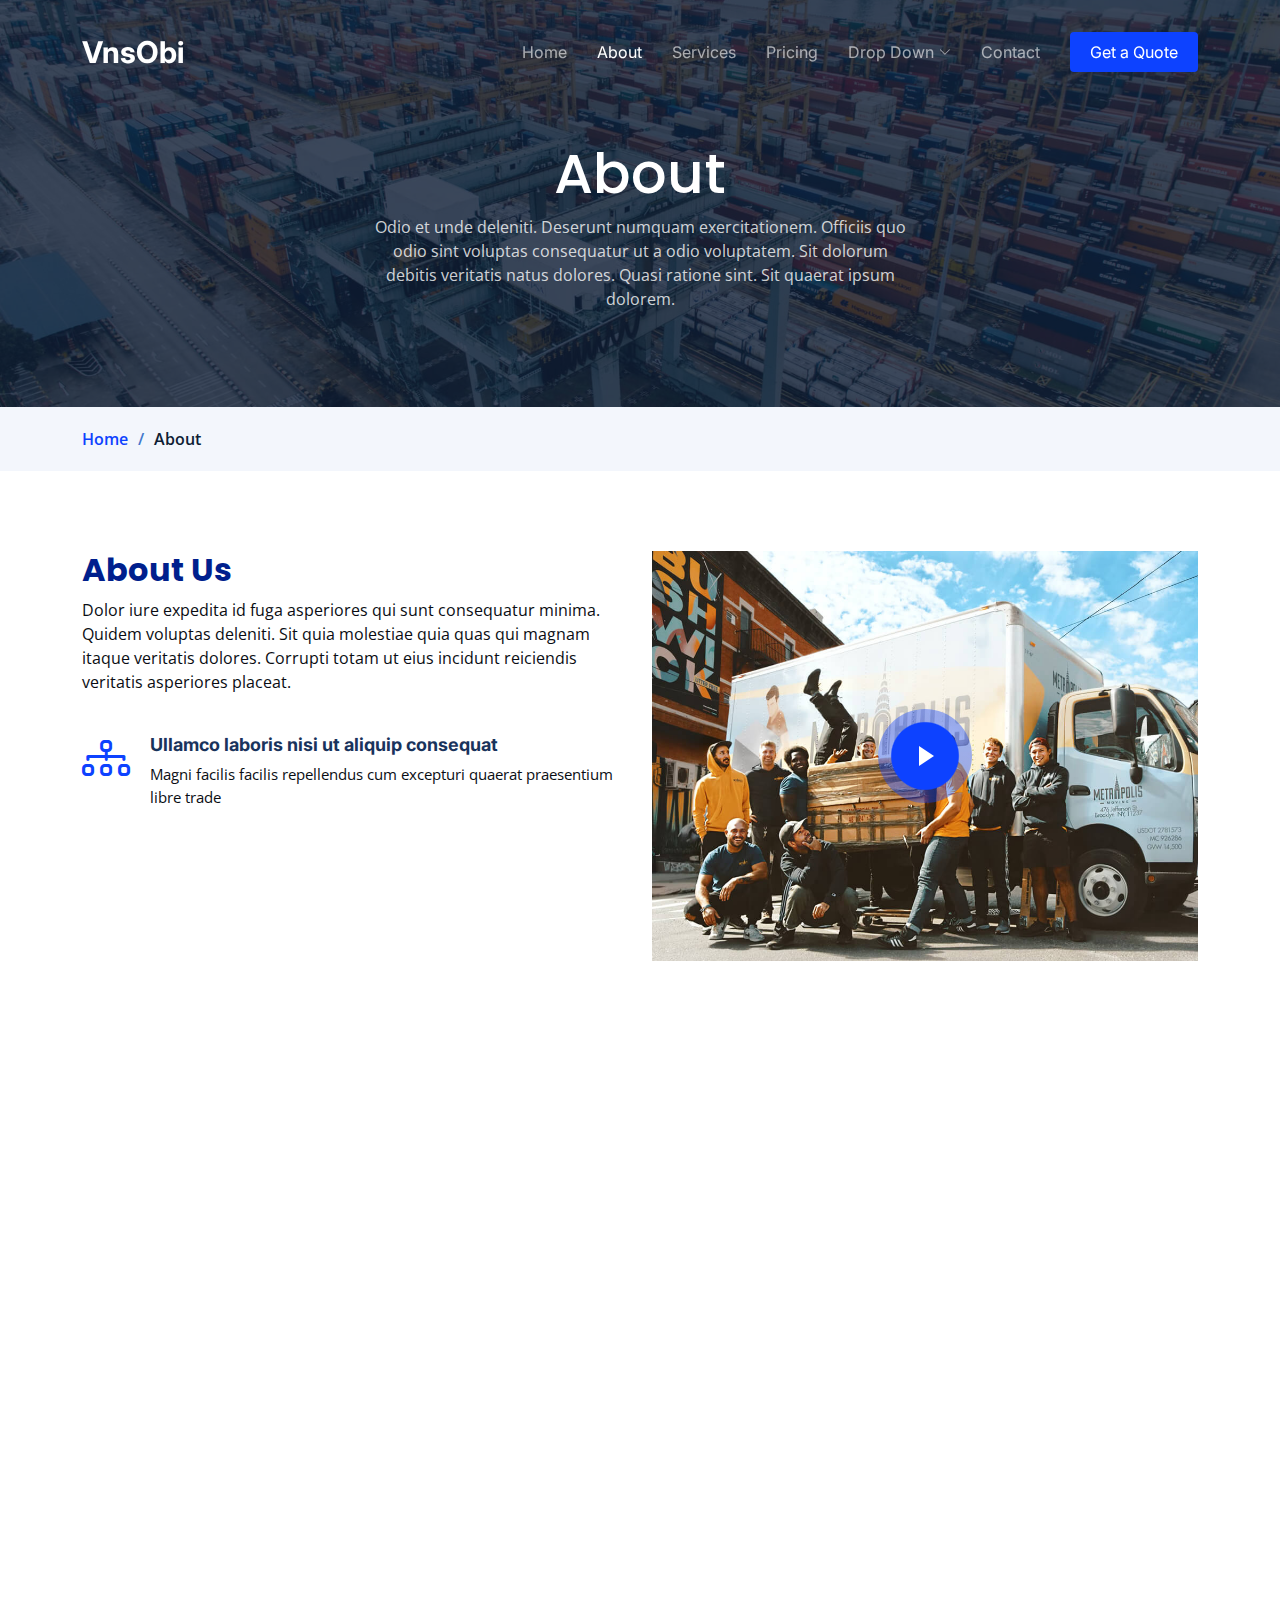
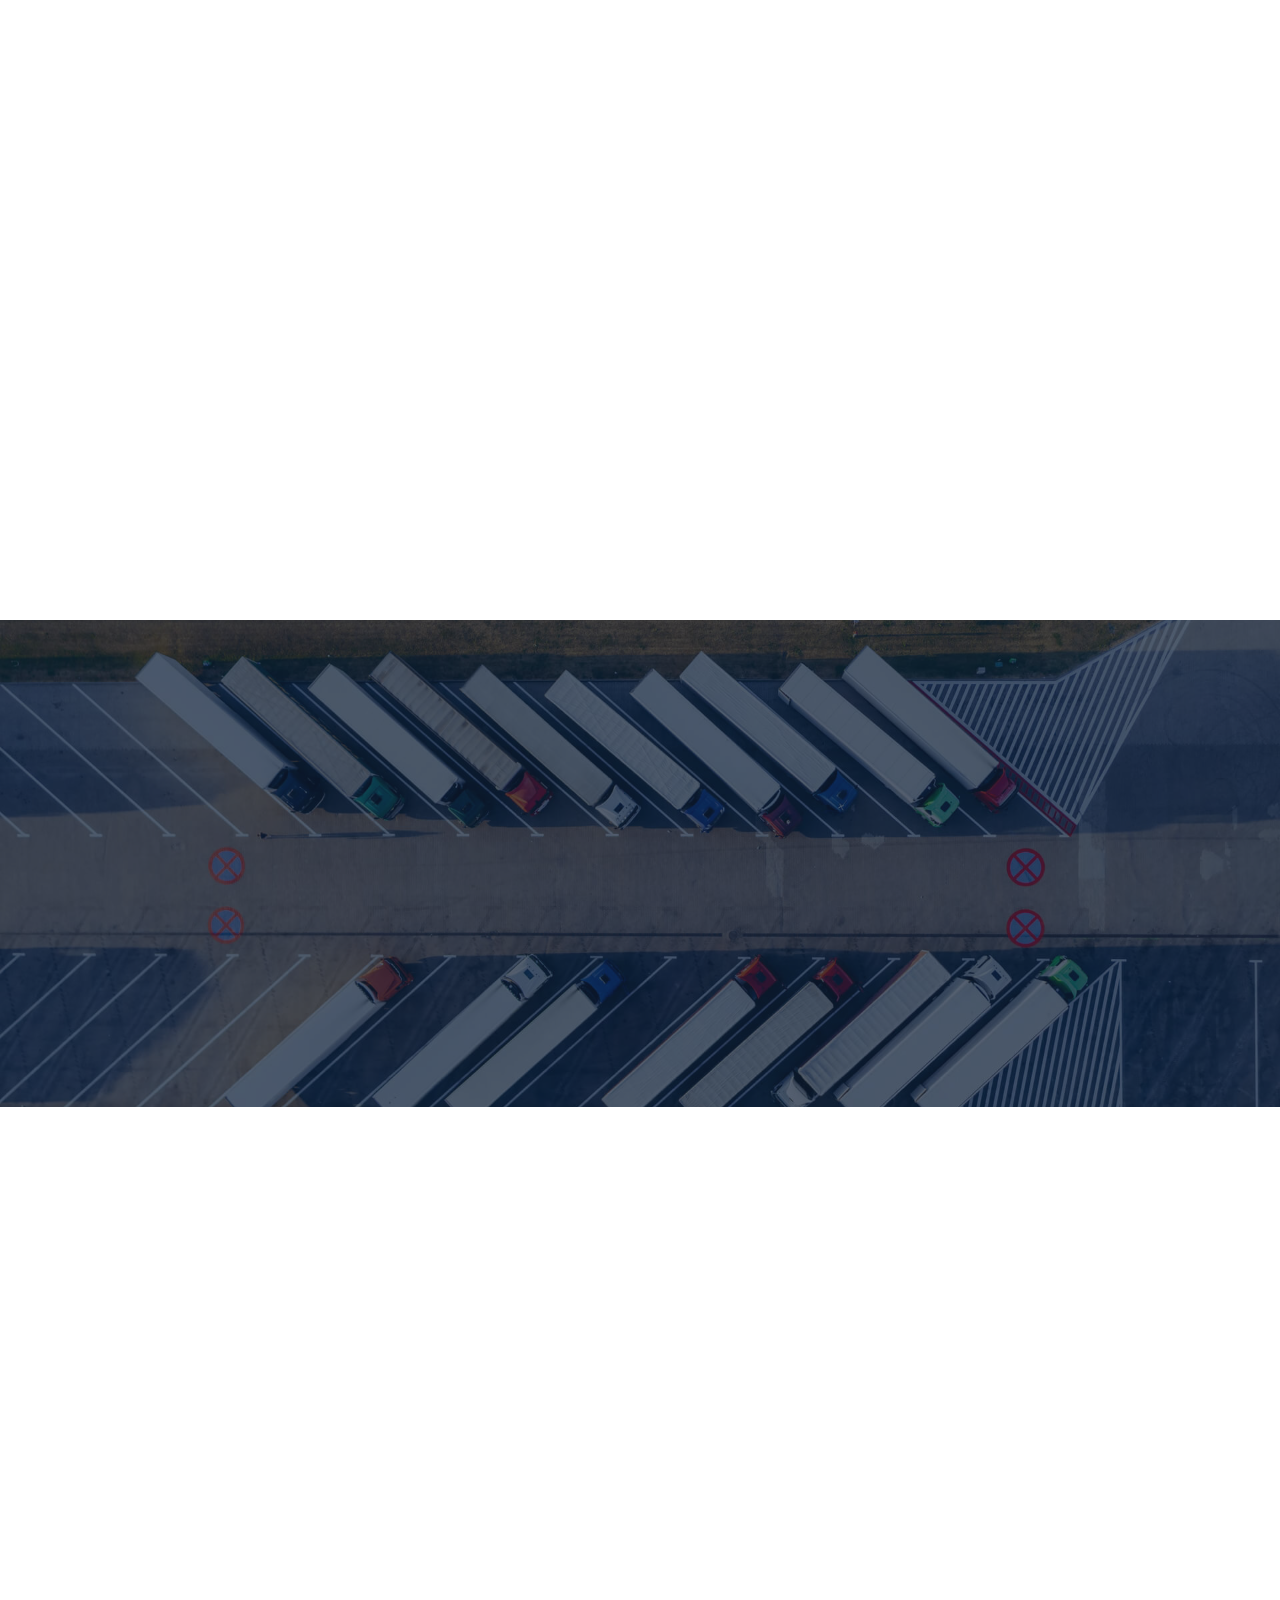
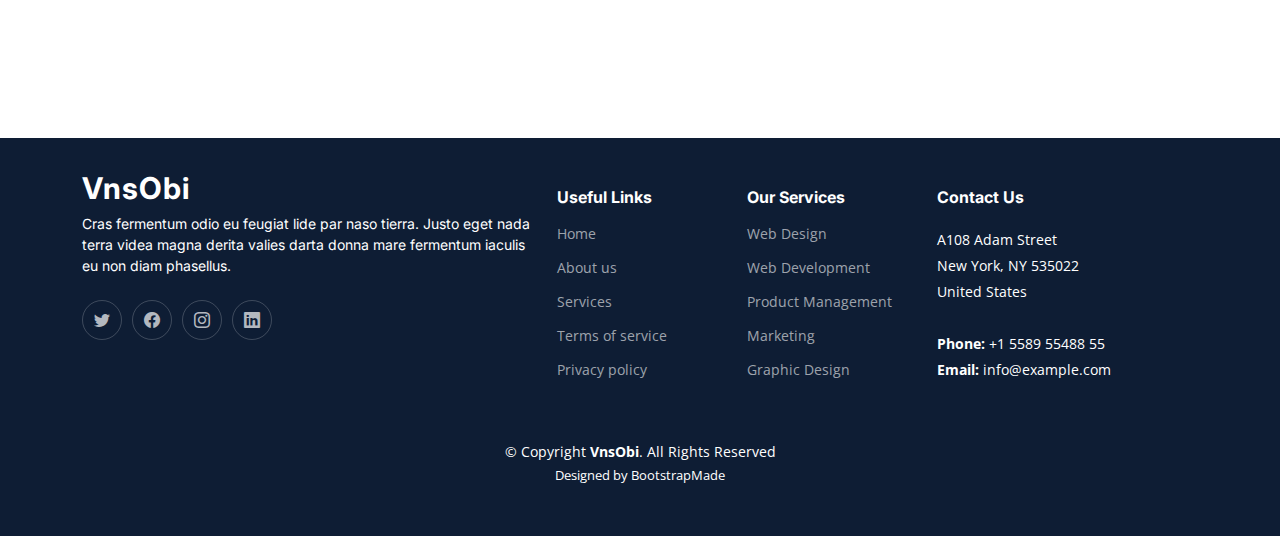
<file: about.html>
<!DOCTYPE html>
<html lang="en">

<head>
  <meta charset="utf-8">
  <meta content="width=device-width, initial-scale=1.0" name="viewport">

  <title>VnsObi Bootstrap Template - About</title>
  <meta content="" name="description">
  <meta content="" name="keywords">

  <!-- Favicons -->
  <link href="assets/img/favicon.png" rel="icon">
  <link href="assets/img/apple-touch-icon.png" rel="apple-touch-icon">

  <!-- Google Fonts -->
  <link rel="preconnect" href="https://fonts.googleapis.com">
  <link rel="preconnect" href="https://fonts.gstatic.com" crossorigin>
  <link href="https://fonts.googleapis.com/css2?family=Open+Sans:ital,wght@0,300;0,400;0,500;0,600;0,700;1,300;1,400;1,600;1,700&family=Poppins:ital,wght@0,300;0,400;0,500;0,600;0,700;1,300;1,400;1,500;1,600;1,700&family=Inter:ital,wght@0,300;0,400;0,500;0,600;0,700;1,300;1,400;1,500;1,600;1,700&display=swap" rel="stylesheet">

  <!-- Vendor CSS Files -->
  <link href="assets/vendor/bootstrap/css/bootstrap.min.css" rel="stylesheet">
  <link href="assets/vendor/bootstrap-icons/bootstrap-icons.css" rel="stylesheet">
  <link href="assets/vendor/fontawesome-free/css/all.min.css" rel="stylesheet">
  <link href="assets/vendor/glightbox/css/glightbox.min.css" rel="stylesheet">
  <link href="assets/vendor/swiper/swiper-bundle.min.css" rel="stylesheet">
  <link href="assets/vendor/aos/aos.css" rel="stylesheet">

  <!-- Template Main CSS File -->
  <link href="assets/css/main.css" rel="stylesheet">

  <!-- =======================================================
  * Template Name: VnsObi
  * Updated: Jul 27 2023 with Bootstrap v5.3.1
  * Template URL: https://bootstrapmade.com/VnsObi-bootstrap-VnsObitics-website-template/
  * Author: BootstrapMade.com
  * License: https://bootstrapmade.com/license/
  ======================================================== -->
</head>

<body>

  <!-- ======= Header ======= -->
  <header id="header" class="header d-flex align-items-center fixed-top">
    <div class="container-fluid container-xl d-flex align-items-center justify-content-between">

      <a href="index.html" class="logo d-flex align-items-center">
        <!-- Uncomment the line below if you also wish to use an image logo -->
        <!-- <img src="assets/img/logo.png" alt=""> -->
        <h1>VnsObi</h1>
      </a>

      <i class="mobile-nav-toggle mobile-nav-show bi bi-list"></i>
      <i class="mobile-nav-toggle mobile-nav-hide d-none bi bi-x"></i>
      <nav id="navbar" class="navbar">
        <ul>
          <li><a href="index.html">Home</a></li>
          <li><a href="about.html" class="active">About</a></li>
          <li><a href="services.html">Services</a></li>
          <li><a href="pricing.html">Pricing</a></li>
          <li class="dropdown"><a href="#"><span>Drop Down</span> <i class="bi bi-chevron-down dropdown-indicator"></i></a>
            <ul>
              <li><a href="#">Drop Down 1</a></li>
              <li class="dropdown"><a href="#"><span>Deep Drop Down</span> <i class="bi bi-chevron-down dropdown-indicator"></i></a>
                <ul>
                  <li><a href="#">Deep Drop Down 1</a></li>
                  <li><a href="#">Deep Drop Down 2</a></li>
                  <li><a href="#">Deep Drop Down 3</a></li>
                  <li><a href="#">Deep Drop Down 4</a></li>
                  <li><a href="#">Deep Drop Down 5</a></li>
                </ul>
              </li>
              <li><a href="#">Drop Down 2</a></li>
              <li><a href="#">Drop Down 3</a></li>
              <li><a href="#">Drop Down 4</a></li>
            </ul>
          </li>
          <li><a href="contact.html">Contact</a></li>
          <li><a class="get-a-quote" href="get-a-quote.html">Get a Quote</a></li>
        </ul>
      </nav><!-- .navbar -->

    </div>
  </header><!-- End Header -->
  <!-- End Header -->

  <main id="main">

    <!-- ======= Breadcrumbs ======= -->
    <div class="breadcrumbs">
      <div class="page-header d-flex align-items-center" style="background-image: url('assets/img/page-header.jpg');">
        <div class="container position-relative">
          <div class="row d-flex justify-content-center">
            <div class="col-lg-6 text-center">
              <h2>About</h2>
              <p>Odio et unde deleniti. Deserunt numquam exercitationem. Officiis quo odio sint voluptas consequatur ut a odio voluptatem. Sit dolorum debitis veritatis natus dolores. Quasi ratione sint. Sit quaerat ipsum dolorem.</p>
            </div>
          </div>
        </div>
      </div>
      <nav>
        <div class="container">
          <ol>
            <li><a href="index.html">Home</a></li>
            <li>About</li>
          </ol>
        </div>
      </nav>
    </div><!-- End Breadcrumbs -->

    <!-- ======= About Us Section ======= -->
    <section id="about" class="about">
      <div class="container" data-aos="fade-up">

        <div class="row gy-4">
          <div class="col-lg-6 position-relative align-self-start order-lg-last order-first">
            <img src="assets/img/about.jpg" class="img-fluid" alt="">
            <a href="https://www.youtube.com/watch?v=LXb3EKWsInQ" class="glightbox play-btn"></a>
          </div>
          <div class="col-lg-6 content order-last  order-lg-first">
            <h3>About Us</h3>
            <p>
              Dolor iure expedita id fuga asperiores qui sunt consequatur minima. Quidem voluptas deleniti. Sit quia molestiae quia quas qui magnam itaque veritatis dolores. Corrupti totam ut eius incidunt reiciendis veritatis asperiores placeat.
            </p>
            <ul>
              <li data-aos="fade-up" data-aos-delay="100">
                <i class="bi bi-diagram-3"></i>
                <div>
                  <h5>Ullamco laboris nisi ut aliquip consequat</h5>
                  <p>Magni facilis facilis repellendus cum excepturi quaerat praesentium libre trade</p>
                </div>
              </li>
              <li data-aos="fade-up" data-aos-delay="200">
                <i class="bi bi-fullscreen-exit"></i>
                <div>
                  <h5>Magnam soluta odio exercitationem reprehenderi</h5>
                  <p>Quo totam dolorum at pariatur aut distinctio dolorum laudantium illo direna pasata redi</p>
                </div>
              </li>
              <li data-aos="fade-up" data-aos-delay="300">
                <i class="bi bi-broadcast"></i>
                <div>
                  <h5>Voluptatem et qui exercitationem</h5>
                  <p>Et velit et eos maiores est tempora et quos dolorem autem tempora incidunt maxime veniam</p>
                </div>
              </li>
            </ul>
          </div>
        </div>

      </div>
    </section><!-- End About Us Section -->

    <!-- ======= Stats Counter Section ======= -->
    <section id="stats-counter" class="stats-counter pt-0">
      <div class="container" data-aos="fade-up">

        <div class="row gy-4">

          <div class="col-lg-3 col-md-6">
            <div class="stats-item text-center w-100 h-100">
              <span data-purecounter-start="0" data-purecounter-end="232" data-purecounter-duration="1" class="purecounter"></span>
              <p>Clients</p>
            </div>
          </div><!-- End Stats Item -->

          <div class="col-lg-3 col-md-6">
            <div class="stats-item text-center w-100 h-100">
              <span data-purecounter-start="0" data-purecounter-end="521" data-purecounter-duration="1" class="purecounter"></span>
              <p>Projects</p>
            </div>
          </div><!-- End Stats Item -->

          <div class="col-lg-3 col-md-6">
            <div class="stats-item text-center w-100 h-100">
              <span data-purecounter-start="0" data-purecounter-end="1453" data-purecounter-duration="1" class="purecounter"></span>
              <p>Hours Of Support</p>
            </div>
          </div><!-- End Stats Item -->

          <div class="col-lg-3 col-md-6">
            <div class="stats-item text-center w-100 h-100">
              <span data-purecounter-start="0" data-purecounter-end="32" data-purecounter-duration="1" class="purecounter"></span>
              <p>Workers</p>
            </div>
          </div><!-- End Stats Item -->

        </div>

      </div>
    </section><!-- End Stats Counter Section -->

    <!-- ======= Our Team Section ======= -->
    <section id="team" class="team pt-0">
      <div class="container" data-aos="fade-up">

        <div class="section-header">
          <span>Our Team</span>
          <h2>Our Team</h2>

        </div>

        <div class="row" data-aos="fade-up" data-aos-delay="100">

          <div class="col-lg-4 col-md-6 d-flex">
            <div class="member">
              <img src="assets/img/team/team-1.jpg" class="img-fluid" alt="">
              <div class="member-content">
                <h4>Walter White</h4>
                <span>Web Development</span>
                <p>
                  Magni qui quod omnis unde et eos fuga et exercitationem. Odio veritatis perspiciatis quaerat qui aut aut aut
                </p>
                <div class="social">
                  <a href=""><i class="bi bi-twitter"></i></a>
                  <a href=""><i class="bi bi-facebook"></i></a>
                  <a href=""><i class="bi bi-instagram"></i></a>
                  <a href=""><i class="bi bi-linkedin"></i></a>
                </div>
              </div>
            </div>
          </div><!-- End Team Member -->

          <div class="col-lg-4 col-md-6 d-flex">
            <div class="member">
              <img src="assets/img/team/team-2.jpg" class="img-fluid" alt="">
              <div class="member-content">
                <h4>Sarah Jhinson</h4>
                <span>Marketing</span>
                <p>
                  Repellat fugiat adipisci nemo illum nesciunt voluptas repellendus. In architecto rerum rerum temporibus
                </p>
                <div class="social">
                  <a href=""><i class="bi bi-twitter"></i></a>
                  <a href=""><i class="bi bi-facebook"></i></a>
                  <a href=""><i class="bi bi-instagram"></i></a>
                  <a href=""><i class="bi bi-linkedin"></i></a>
                </div>
              </div>
            </div>
          </div><!-- End Team Member -->

          <div class="col-lg-4 col-md-6 d-flex">
            <div class="member">
              <img src="assets/img/team/team-3.jpg" class="img-fluid" alt="">
              <div class="member-content">
                <h4>William Anderson</h4>
                <span>Content</span>
                <p>
                  Voluptas necessitatibus occaecati quia. Earum totam consequuntur qui porro et laborum toro des clara
                </p>
                <div class="social">
                  <a href=""><i class="bi bi-twitter"></i></a>
                  <a href=""><i class="bi bi-facebook"></i></a>
                  <a href=""><i class="bi bi-instagram"></i></a>
                  <a href=""><i class="bi bi-linkedin"></i></a>
                </div>
              </div>
            </div>
          </div><!-- End Team Member -->

        </div>

      </div>
    </section><!-- End Our Team Section -->

    <!-- ======= Testimonials Section ======= -->
    <section id="testimonials" class="testimonials">
      <div class="container">

        <div class="slides-1 swiper" data-aos="fade-up">
          <div class="swiper-wrapper">

            <div class="swiper-slide">
              <div class="testimonial-item">
                <img src="assets/img/testimonials/testimonials-1.jpg" class="testimonial-img" alt="">
                <h3>Saul Goodman</h3>
                <h4>Ceo &amp; Founder</h4>
                <div class="stars">
                  <i class="bi bi-star-fill"></i><i class="bi bi-star-fill"></i><i class="bi bi-star-fill"></i><i class="bi bi-star-fill"></i><i class="bi bi-star-fill"></i>
                </div>
                <p>
                  <i class="bi bi-quote quote-icon-left"></i>
                  Proin iaculis purus consequat sem cure digni ssim donec porttitora entum suscipit rhoncus. Accusantium quam, ultricies eget id, aliquam eget nibh et. Maecen aliquam, risus at semper.
                  <i class="bi bi-quote quote-icon-right"></i>
                </p>
              </div>
            </div><!-- End testimonial item -->

            <div class="swiper-slide">
              <div class="testimonial-item">
                <img src="assets/img/testimonials/testimonials-2.jpg" class="testimonial-img" alt="">
                <h3>Sara Wilsson</h3>
                <h4>Designer</h4>
                <div class="stars">
                  <i class="bi bi-star-fill"></i><i class="bi bi-star-fill"></i><i class="bi bi-star-fill"></i><i class="bi bi-star-fill"></i><i class="bi bi-star-fill"></i>
                </div>
                <p>
                  <i class="bi bi-quote quote-icon-left"></i>
                  Export tempor illum tamen malis malis eram quae irure esse labore quem cillum quid cillum eram malis quorum velit fore eram velit sunt aliqua noster fugiat irure amet legam anim culpa.
                  <i class="bi bi-quote quote-icon-right"></i>
                </p>
              </div>
            </div><!-- End testimonial item -->

            <div class="swiper-slide">
              <div class="testimonial-item">
                <img src="assets/img/testimonials/testimonials-3.jpg" class="testimonial-img" alt="">
                <h3>Jena Karlis</h3>
                <h4>Store Owner</h4>
                <div class="stars">
                  <i class="bi bi-star-fill"></i><i class="bi bi-star-fill"></i><i class="bi bi-star-fill"></i><i class="bi bi-star-fill"></i><i class="bi bi-star-fill"></i>
                </div>
                <p>
                  <i class="bi bi-quote quote-icon-left"></i>
                  Enim nisi quem export duis labore cillum quae magna enim sint quorum nulla quem veniam duis minim tempor labore quem eram duis noster aute amet eram fore quis sint minim.
                  <i class="bi bi-quote quote-icon-right"></i>
                </p>
              </div>
            </div><!-- End testimonial item -->

            <div class="swiper-slide">
              <div class="testimonial-item">
                <img src="assets/img/testimonials/testimonials-4.jpg" class="testimonial-img" alt="">
                <h3>Matt Brandon</h3>
                <h4>Freelancer</h4>
                <div class="stars">
                  <i class="bi bi-star-fill"></i><i class="bi bi-star-fill"></i><i class="bi bi-star-fill"></i><i class="bi bi-star-fill"></i><i class="bi bi-star-fill"></i>
                </div>
                <p>
                  <i class="bi bi-quote quote-icon-left"></i>
                  Fugiat enim eram quae cillum dolore dolor amet nulla culpa multos export minim fugiat minim velit minim dolor enim duis veniam ipsum anim magna sunt elit fore quem dolore labore illum veniam.
                  <i class="bi bi-quote quote-icon-right"></i>
                </p>
              </div>
            </div><!-- End testimonial item -->

            <div class="swiper-slide">
              <div class="testimonial-item">
                <img src="assets/img/testimonials/testimonials-5.jpg" class="testimonial-img" alt="">
                <h3>John Larson</h3>
                <h4>Entrepreneur</h4>
                <div class="stars">
                  <i class="bi bi-star-fill"></i><i class="bi bi-star-fill"></i><i class="bi bi-star-fill"></i><i class="bi bi-star-fill"></i><i class="bi bi-star-fill"></i>
                </div>
                <p>
                  <i class="bi bi-quote quote-icon-left"></i>
                  Quis quorum aliqua sint quem legam fore sunt eram irure aliqua veniam tempor noster veniam enim culpa labore duis sunt culpa nulla illum cillum fugiat legam esse veniam culpa fore nisi cillum quid.
                  <i class="bi bi-quote quote-icon-right"></i>
                </p>
              </div>
            </div><!-- End testimonial item -->

          </div>
          <div class="swiper-pagination"></div>
        </div>

      </div>
    </section><!-- End Testimonials Section -->

    <!-- ======= Frequently Asked Questions Section ======= -->
    <section id="faq" class="faq">
      <div class="container" data-aos="fade-up">

        <div class="section-header">
          <span>Frequently Asked Questions</span>
          <h2>Frequently Asked Questions</h2>

        </div>

        <div class="row justify-content-center" data-aos="fade-up" data-aos-delay="200">
          <div class="col-lg-10">

            <div class="accordion accordion-flush" id="faqlist">

              <div class="accordion-item">
                <h3 class="accordion-header">
                  <button class="accordion-button collapsed" type="button" data-bs-toggle="collapse" data-bs-target="#faq-content-1">
                    <i class="bi bi-question-circle question-icon"></i>
                    Non consectetur a erat nam at lectus urna duis?
                  </button>
                </h3>
                <div id="faq-content-1" class="accordion-collapse collapse" data-bs-parent="#faqlist">
                  <div class="accordion-body">
                    Feugiat pretium nibh ipsum consequat. Tempus iaculis urna id volutpat lacus laoreet non curabitur gravida. Venenatis lectus magna fringilla urna porttitor rhoncus dolor purus non.
                  </div>
                </div>
              </div><!-- # Faq item-->

              <div class="accordion-item">
                <h3 class="accordion-header">
                  <button class="accordion-button collapsed" type="button" data-bs-toggle="collapse" data-bs-target="#faq-content-2">
                    <i class="bi bi-question-circle question-icon"></i>
                    Feugiat scelerisque varius morbi enim nunc faucibus a pellentesque?
                  </button>
                </h3>
                <div id="faq-content-2" class="accordion-collapse collapse" data-bs-parent="#faqlist">
                  <div class="accordion-body">
                    Dolor sit amet consectetur adipiscing elit pellentesque habitant morbi. Id interdum velit laoreet id donec ultrices. Fringilla phasellus faucibus scelerisque eleifend donec pretium. Est pellentesque elit ullamcorper dignissim. Mauris ultrices eros in cursus turpis massa tincidunt dui.
                  </div>
                </div>
              </div><!-- # Faq item-->

              <div class="accordion-item">
                <h3 class="accordion-header">
                  <button class="accordion-button collapsed" type="button" data-bs-toggle="collapse" data-bs-target="#faq-content-3">
                    <i class="bi bi-question-circle question-icon"></i>
                    Dolor sit amet consectetur adipiscing elit pellentesque habitant morbi?
                  </button>
                </h3>
                <div id="faq-content-3" class="accordion-collapse collapse" data-bs-parent="#faqlist">
                  <div class="accordion-body">
                    Eleifend mi in nulla posuere sollicitudin aliquam ultrices sagittis orci. Faucibus pulvinar elementum integer enim. Sem nulla pharetra diam sit amet nisl suscipit. Rutrum tellus pellentesque eu tincidunt. Lectus urna duis convallis convallis tellus. Urna molestie at elementum eu facilisis sed odio morbi quis
                  </div>
                </div>
              </div><!-- # Faq item-->

              <div class="accordion-item">
                <h3 class="accordion-header">
                  <button class="accordion-button collapsed" type="button" data-bs-toggle="collapse" data-bs-target="#faq-content-4">
                    <i class="bi bi-question-circle question-icon"></i>
                    Ac odio tempor orci dapibus. Aliquam eleifend mi in nulla?
                  </button>
                </h3>
                <div id="faq-content-4" class="accordion-collapse collapse" data-bs-parent="#faqlist">
                  <div class="accordion-body">
                    <i class="bi bi-question-circle question-icon"></i>
                    Dolor sit amet consectetur adipiscing elit pellentesque habitant morbi. Id interdum velit laoreet id donec ultrices. Fringilla phasellus faucibus scelerisque eleifend donec pretium. Est pellentesque elit ullamcorper dignissim. Mauris ultrices eros in cursus turpis massa tincidunt dui.
                  </div>
                </div>
              </div><!-- # Faq item-->

              <div class="accordion-item">
                <h3 class="accordion-header">
                  <button class="accordion-button collapsed" type="button" data-bs-toggle="collapse" data-bs-target="#faq-content-5">
                    <i class="bi bi-question-circle question-icon"></i>
                    Tempus quam pellentesque nec nam aliquam sem et tortor consequat?
                  </button>
                </h3>
                <div id="faq-content-5" class="accordion-collapse collapse" data-bs-parent="#faqlist">
                  <div class="accordion-body">
                    Molestie a iaculis at erat pellentesque adipiscing commodo. Dignissim suspendisse in est ante in. Nunc vel risus commodo viverra maecenas accumsan. Sit amet nisl suscipit adipiscing bibendum est. Purus gravida quis blandit turpis cursus in
                  </div>
                </div>
              </div><!-- # Faq item-->

            </div>

          </div>
        </div>

      </div>
    </section><!-- End Frequently Asked Questions Section -->

  </main><!-- End #main -->

  <!-- ======= Footer ======= -->
  <footer id="footer" class="footer">

    <div class="container">
      <div class="row gy-4">
        <div class="col-lg-5 col-md-12 footer-info">
          <a href="index.html" class="logo d-flex align-items-center">
            <span>VnsObi</span>
          </a>
          <p>Cras fermentum odio eu feugiat lide par naso tierra. Justo eget nada terra videa magna derita valies darta donna mare fermentum iaculis eu non diam phasellus.</p>
          <div class="social-links d-flex mt-4">
            <a href="#" class="twitter"><i class="bi bi-twitter"></i></a>
            <a href="#" class="facebook"><i class="bi bi-facebook"></i></a>
            <a href="#" class="instagram"><i class="bi bi-instagram"></i></a>
            <a href="#" class="linkedin"><i class="bi bi-linkedin"></i></a>
          </div>
        </div>

        <div class="col-lg-2 col-6 footer-links">
          <h4>Useful Links</h4>
          <ul>
            <li><a href="#">Home</a></li>
            <li><a href="#">About us</a></li>
            <li><a href="#">Services</a></li>
            <li><a href="#">Terms of service</a></li>
            <li><a href="#">Privacy policy</a></li>
          </ul>
        </div>

        <div class="col-lg-2 col-6 footer-links">
          <h4>Our Services</h4>
          <ul>
            <li><a href="#">Web Design</a></li>
            <li><a href="#">Web Development</a></li>
            <li><a href="#">Product Management</a></li>
            <li><a href="#">Marketing</a></li>
            <li><a href="#">Graphic Design</a></li>
          </ul>
        </div>

        <div class="col-lg-3 col-md-12 footer-contact text-center text-md-start">
          <h4>Contact Us</h4>
          <p>
            A108 Adam Street <br>
            New York, NY 535022<br>
            United States <br><br>
            <strong>Phone:</strong> +1 5589 55488 55<br>
            <strong>Email:</strong> info@example.com<br>
          </p>

        </div>

      </div>
    </div>

    <div class="container mt-4">
      <div class="copyright">
        &copy; Copyright <strong><span>VnsObi</span></strong>. All Rights Reserved
      </div>
      <div class="credits">
        <!-- All the links in the footer should remain intact. -->
        <!-- You can delete the links only if you purchased the pro version. -->
        <!-- Licensing information: https://bootstrapmade.com/license/ -->
        <!-- Purchase the pro version with working PHP/AJAX contact form: https://bootstrapmade.com/VnsObi-bootstrap-VnsObitics-website-template/ -->
        Designed by <a href="https://bootstrapmade.com/">BootstrapMade</a>
      </div>
    </div>

  </footer><!-- End Footer -->
  <!-- End Footer -->

  <a href="#" class="scroll-top d-flex align-items-center justify-content-center"><i class="bi bi-arrow-up-short"></i></a>

  <div id="preloader"></div>

  <!-- Vendor JS Files -->
  <script src="assets/vendor/bootstrap/js/bootstrap.bundle.min.js"></script>
  <script src="assets/vendor/purecounter/purecounter_vanilla.js"></script>
  <script src="assets/vendor/glightbox/js/glightbox.min.js"></script>
  <script src="assets/vendor/swiper/swiper-bundle.min.js"></script>
  <script src="assets/vendor/aos/aos.js"></script>
  <script src="assets/vendor/php-email-form/validate.js"></script>

  <!-- Template Main JS File -->
  <script src="assets/js/main.js"></script>

</body>

</html>
</file>
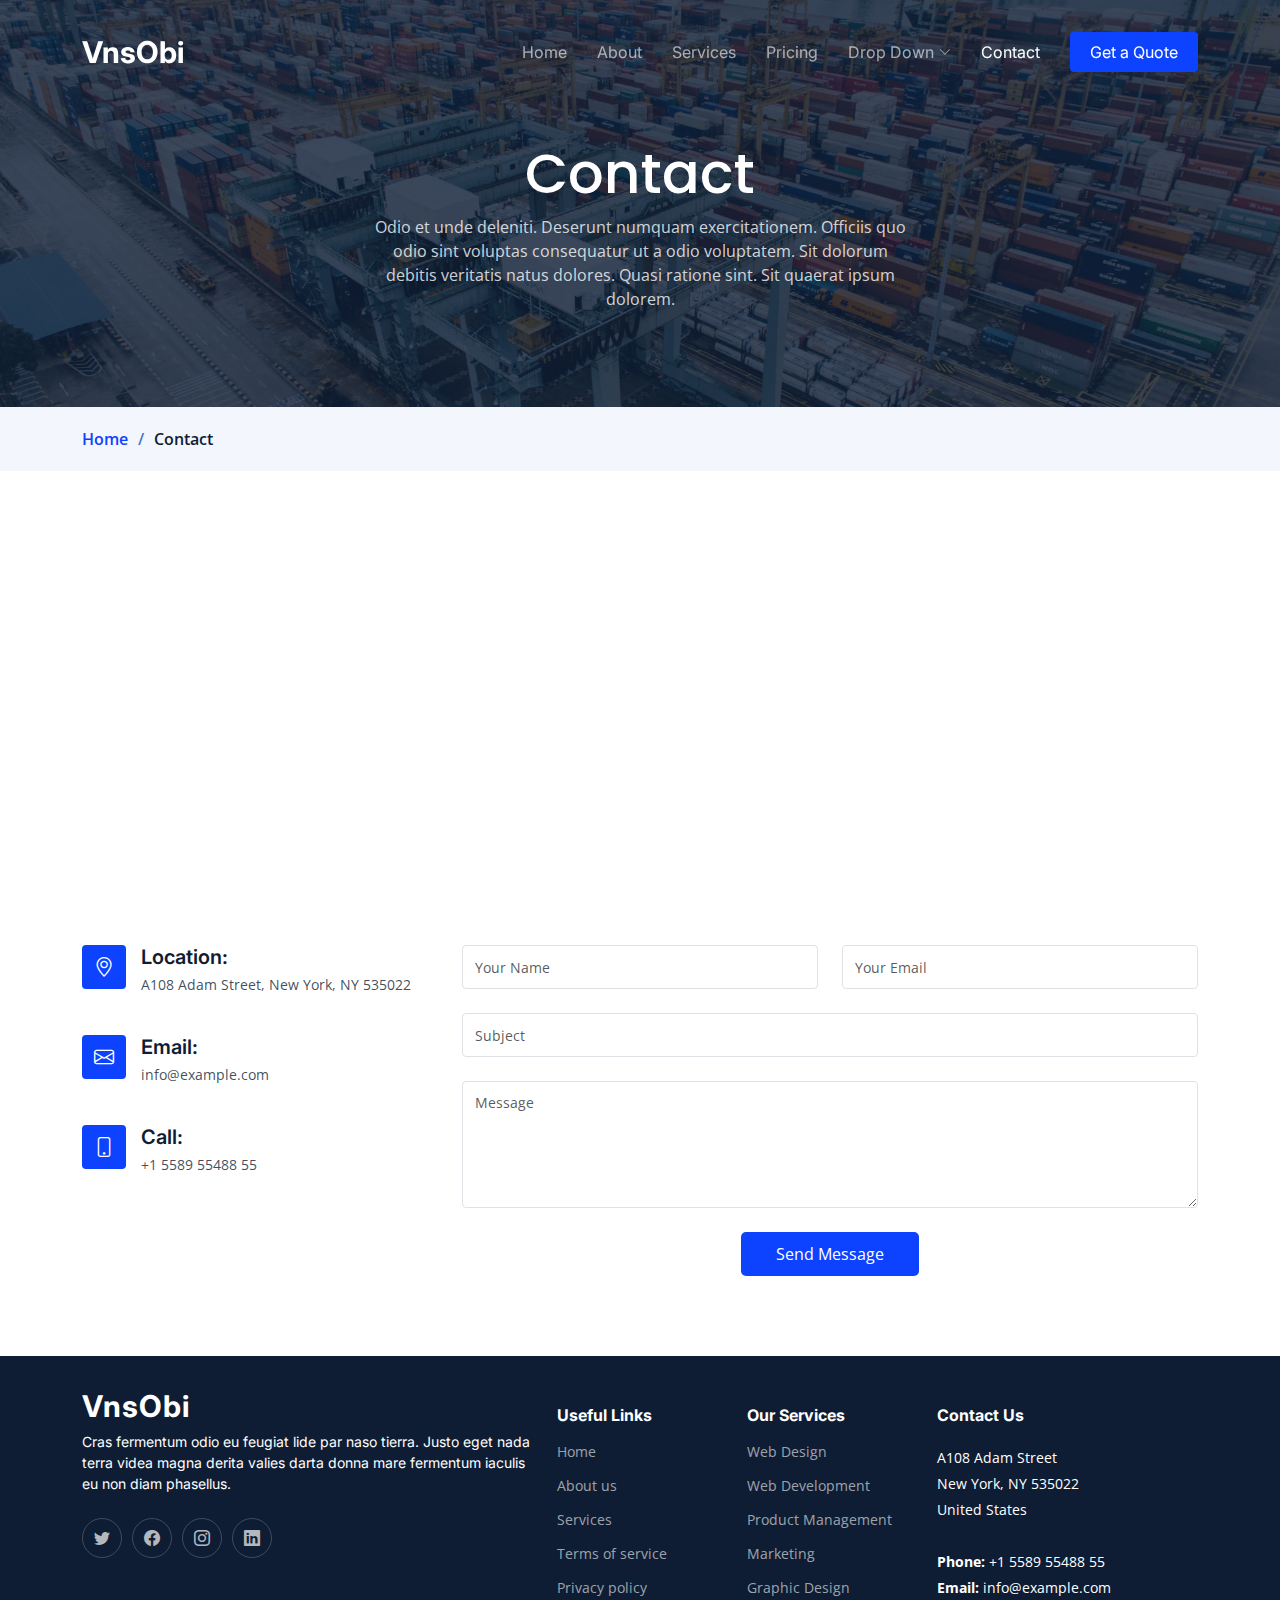
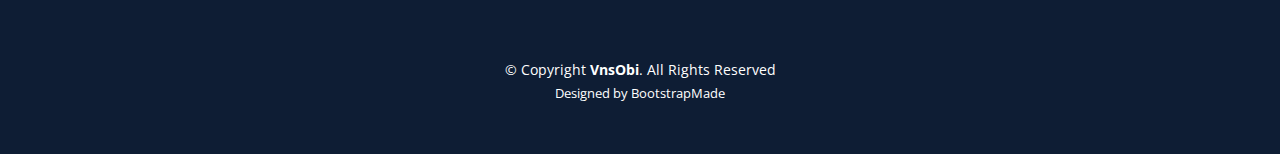
<file: contact.html>
<!DOCTYPE html>
<html lang="en">

<head>
  <meta charset="utf-8">
  <meta content="width=device-width, initial-scale=1.0" name="viewport">

  <title>VnsObi Bootstrap Template - Contact</title>
  <meta content="" name="description">
  <meta content="" name="keywords">

  <!-- Favicons -->
  <link href="assets/img/favicon.png" rel="icon">
  <link href="assets/img/apple-touch-icon.png" rel="apple-touch-icon">

  <!-- Google Fonts -->
  <link rel="preconnect" href="https://fonts.googleapis.com">
  <link rel="preconnect" href="https://fonts.gstatic.com" crossorigin>
  <link href="https://fonts.googleapis.com/css2?family=Open+Sans:ital,wght@0,300;0,400;0,500;0,600;0,700;1,300;1,400;1,600;1,700&family=Poppins:ital,wght@0,300;0,400;0,500;0,600;0,700;1,300;1,400;1,500;1,600;1,700&family=Inter:ital,wght@0,300;0,400;0,500;0,600;0,700;1,300;1,400;1,500;1,600;1,700&display=swap" rel="stylesheet">

  <!-- Vendor CSS Files -->
  <link href="assets/vendor/bootstrap/css/bootstrap.min.css" rel="stylesheet">
  <link href="assets/vendor/bootstrap-icons/bootstrap-icons.css" rel="stylesheet">
  <link href="assets/vendor/fontawesome-free/css/all.min.css" rel="stylesheet">
  <link href="assets/vendor/glightbox/css/glightbox.min.css" rel="stylesheet">
  <link href="assets/vendor/swiper/swiper-bundle.min.css" rel="stylesheet">
  <link href="assets/vendor/aos/aos.css" rel="stylesheet">

  <!-- Template Main CSS File -->
  <link href="assets/css/main.css" rel="stylesheet">

  <!-- =======================================================
  * Template Name: VnsObi
  * Updated: Jul 27 2023 with Bootstrap v5.3.1
  * Template URL: https://bootstrapmade.com/VnsObi-bootstrap-VnsObitics-website-template/
  * Author: BootstrapMade.com
  * License: https://bootstrapmade.com/license/
  ======================================================== -->
</head>

<body>

  <!-- ======= Header ======= -->
  <header id="header" class="header d-flex align-items-center fixed-top">
    <div class="container-fluid container-xl d-flex align-items-center justify-content-between">

      <a href="index.html" class="logo d-flex align-items-center">
        <!-- Uncomment the line below if you also wish to use an image logo -->
        <!-- <img src="assets/img/logo.png" alt=""> -->
        <h1>VnsObi</h1>
      </a>

      <i class="mobile-nav-toggle mobile-nav-show bi bi-list"></i>
      <i class="mobile-nav-toggle mobile-nav-hide d-none bi bi-x"></i>
      <nav id="navbar" class="navbar">
        <ul>
          <li><a href="index.html">Home</a></li>
          <li><a href="about.html">About</a></li>
          <li><a href="services.html">Services</a></li>
          <li><a href="pricing.html">Pricing</a></li>
          <li class="dropdown"><a href="#"><span>Drop Down</span> <i class="bi bi-chevron-down dropdown-indicator"></i></a>
            <ul>
              <li><a href="#">Drop Down 1</a></li>
              <li class="dropdown"><a href="#"><span>Deep Drop Down</span> <i class="bi bi-chevron-down dropdown-indicator"></i></a>
                <ul>
                  <li><a href="#">Deep Drop Down 1</a></li>
                  <li><a href="#">Deep Drop Down 2</a></li>
                  <li><a href="#">Deep Drop Down 3</a></li>
                  <li><a href="#">Deep Drop Down 4</a></li>
                  <li><a href="#">Deep Drop Down 5</a></li>
                </ul>
              </li>
              <li><a href="#">Drop Down 2</a></li>
              <li><a href="#">Drop Down 3</a></li>
              <li><a href="#">Drop Down 4</a></li>
            </ul>
          </li>
          <li><a href="contact.html" class="active">Contact</a></li>
          <li><a class="get-a-quote" href="get-a-quote.html">Get a Quote</a></li>
        </ul>
      </nav><!-- .navbar -->

    </div>
  </header><!-- End Header -->
  <!-- End Header -->

  <main id="main">

    <!-- ======= Breadcrumbs ======= -->
    <div class="breadcrumbs">
      <div class="page-header d-flex align-items-center" style="background-image: url('assets/img/page-header.jpg');">
        <div class="container position-relative">
          <div class="row d-flex justify-content-center">
            <div class="col-lg-6 text-center">
              <h2>Contact</h2>
              <p>Odio et unde deleniti. Deserunt numquam exercitationem. Officiis quo odio sint voluptas consequatur ut a odio voluptatem. Sit dolorum debitis veritatis natus dolores. Quasi ratione sint. Sit quaerat ipsum dolorem.</p>
            </div>
          </div>
        </div>
      </div>
      <nav>
        <div class="container">
          <ol>
            <li><a href="index.html">Home</a></li>
            <li>Contact</li>
          </ol>
        </div>
      </nav>
    </div><!-- End Breadcrumbs -->

    <!-- ======= Contact Section ======= -->
    <section id="contact" class="contact">
      <div class="container" data-aos="fade-up">

        <div>
          <iframe style="border:0; width: 100%; height: 340px;" src="https://www.google.com/maps/embed?pb=!1m14!1m8!1m3!1d12097.433213460943!2d-74.0062269!3d40.7101282!3m2!1i1024!2i768!4f13.1!3m3!1m2!1s0x0%3A0xb89d1fe6bc499443!2sDowntown+Conference+Center!5e0!3m2!1smk!2sbg!4v1539943755621" frameborder="0" allowfullscreen></iframe>
        </div><!-- End Google Maps -->

        <div class="row gy-4 mt-4">

          <div class="col-lg-4">

            <div class="info-item d-flex">
              <i class="bi bi-geo-alt flex-shrink-0"></i>
              <div>
                <h4>Location:</h4>
                <p>A108 Adam Street, New York, NY 535022</p>
              </div>
            </div><!-- End Info Item -->

            <div class="info-item d-flex">
              <i class="bi bi-envelope flex-shrink-0"></i>
              <div>
                <h4>Email:</h4>
                <p>info@example.com</p>
              </div>
            </div><!-- End Info Item -->

            <div class="info-item d-flex">
              <i class="bi bi-phone flex-shrink-0"></i>
              <div>
                <h4>Call:</h4>
                <p>+1 5589 55488 55</p>
              </div>
            </div><!-- End Info Item -->

          </div>

          <div class="col-lg-8">
            <form action="forms/contact.php" method="post" role="form" class="php-email-form">
              <div class="row">
                <div class="col-md-6 form-group">
                  <input type="text" name="name" class="form-control" id="name" placeholder="Your Name" required>
                </div>
                <div class="col-md-6 form-group mt-3 mt-md-0">
                  <input type="email" class="form-control" name="email" id="email" placeholder="Your Email" required>
                </div>
              </div>
              <div class="form-group mt-3">
                <input type="text" class="form-control" name="subject" id="subject" placeholder="Subject" required>
              </div>
              <div class="form-group mt-3">
                <textarea class="form-control" name="message" rows="5" placeholder="Message" required></textarea>
              </div>
              <div class="my-3">
                <div class="loading">Loading</div>
                <div class="error-message"></div>
                <div class="sent-message">Your message has been sent. Thank you!</div>
              </div>
              <div class="text-center"><button type="submit">Send Message</button></div>
            </form>
          </div><!-- End Contact Form -->

        </div>

      </div>
    </section><!-- End Contact Section -->

  </main><!-- End #main -->

  <!-- ======= Footer ======= -->
  <footer id="footer" class="footer">

    <div class="container">
      <div class="row gy-4">
        <div class="col-lg-5 col-md-12 footer-info">
          <a href="index.html" class="logo d-flex align-items-center">
            <span>VnsObi</span>
          </a>
          <p>Cras fermentum odio eu feugiat lide par naso tierra. Justo eget nada terra videa magna derita valies darta donna mare fermentum iaculis eu non diam phasellus.</p>
          <div class="social-links d-flex mt-4">
            <a href="#" class="twitter"><i class="bi bi-twitter"></i></a>
            <a href="#" class="facebook"><i class="bi bi-facebook"></i></a>
            <a href="#" class="instagram"><i class="bi bi-instagram"></i></a>
            <a href="#" class="linkedin"><i class="bi bi-linkedin"></i></a>
          </div>
        </div>

        <div class="col-lg-2 col-6 footer-links">
          <h4>Useful Links</h4>
          <ul>
            <li><a href="#">Home</a></li>
            <li><a href="#">About us</a></li>
            <li><a href="#">Services</a></li>
            <li><a href="#">Terms of service</a></li>
            <li><a href="#">Privacy policy</a></li>
          </ul>
        </div>

        <div class="col-lg-2 col-6 footer-links">
          <h4>Our Services</h4>
          <ul>
            <li><a href="#">Web Design</a></li>
            <li><a href="#">Web Development</a></li>
            <li><a href="#">Product Management</a></li>
            <li><a href="#">Marketing</a></li>
            <li><a href="#">Graphic Design</a></li>
          </ul>
        </div>

        <div class="col-lg-3 col-md-12 footer-contact text-center text-md-start">
          <h4>Contact Us</h4>
          <p>
            A108 Adam Street <br>
            New York, NY 535022<br>
            United States <br><br>
            <strong>Phone:</strong> +1 5589 55488 55<br>
            <strong>Email:</strong> info@example.com<br>
          </p>

        </div>

      </div>
    </div>

    <div class="container mt-4">
      <div class="copyright">
        &copy; Copyright <strong><span>VnsObi</span></strong>. All Rights Reserved
      </div>
      <div class="credits">
        <!-- All the links in the footer should remain intact. -->
        <!-- You can delete the links only if you purchased the pro version. -->
        <!-- Licensing information: https://bootstrapmade.com/license/ -->
        <!-- Purchase the pro version with working PHP/AJAX contact form: https://bootstrapmade.com/VnsObi-bootstrap-VnsObitics-website-template/ -->
        Designed by <a href="https://bootstrapmade.com/">BootstrapMade</a>
      </div>
    </div>

  </footer><!-- End Footer -->
  <!-- End Footer -->

  <a href="#" class="scroll-top d-flex align-items-center justify-content-center"><i class="bi bi-arrow-up-short"></i></a>

  <div id="preloader"></div>

  <!-- Vendor JS Files -->
  <script src="assets/vendor/bootstrap/js/bootstrap.bundle.min.js"></script>
  <script src="assets/vendor/purecounter/purecounter_vanilla.js"></script>
  <script src="assets/vendor/glightbox/js/glightbox.min.js"></script>
  <script src="assets/vendor/swiper/swiper-bundle.min.js"></script>
  <script src="assets/vendor/aos/aos.js"></script>
  <script src="assets/vendor/php-email-form/validate.js"></script>

  <!-- Template Main JS File -->
  <script src="assets/js/main.js"></script>

</body>

</html>
</file>
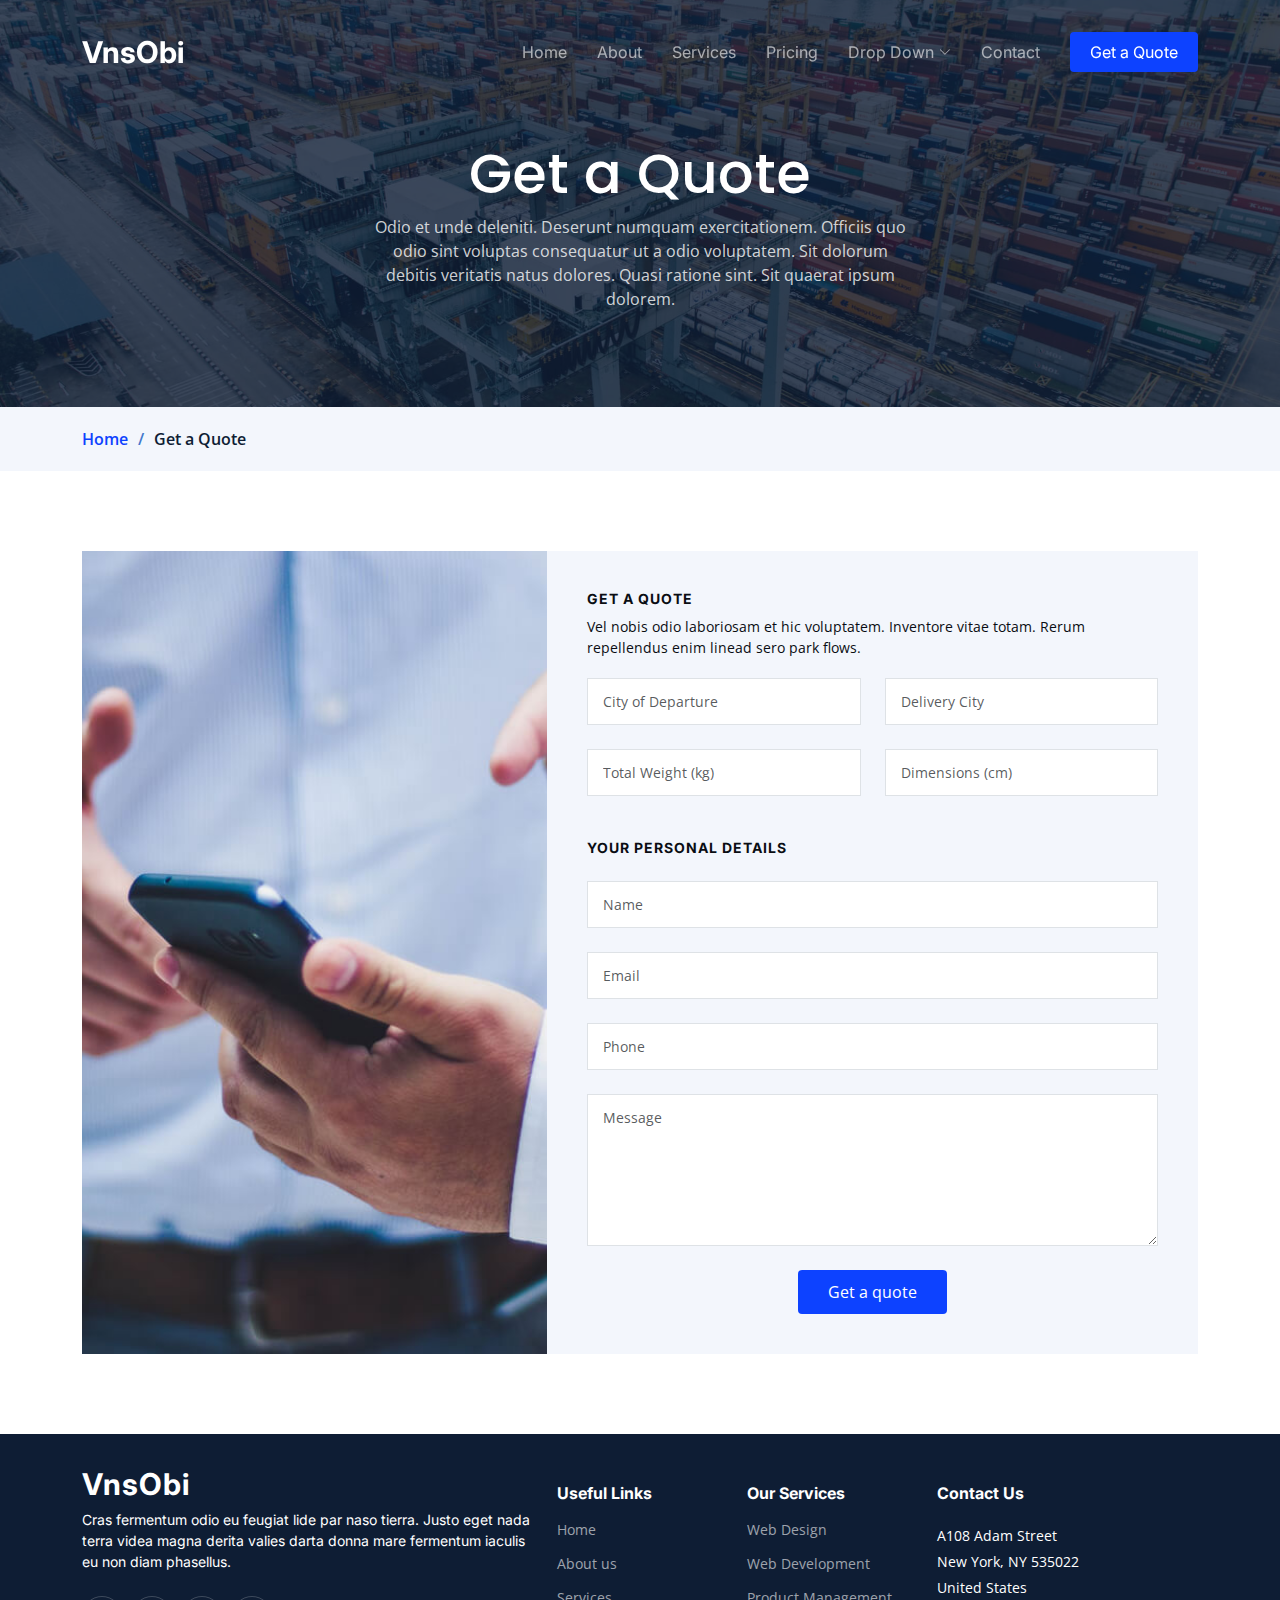
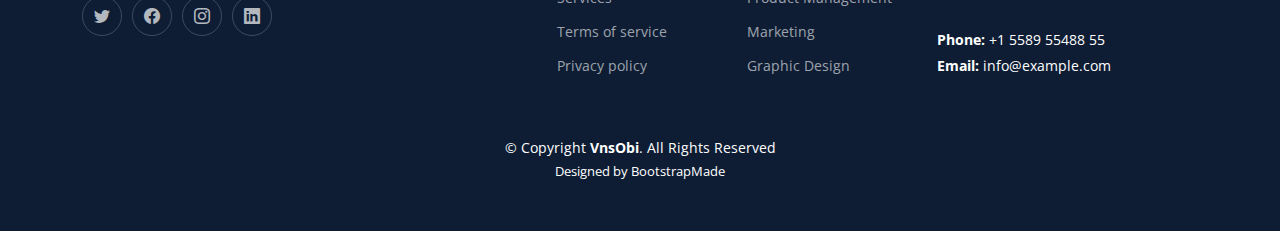
<file: get-a-quote.html>
<!DOCTYPE html>
<html lang="en">

<head>
  <meta charset="utf-8">
  <meta content="width=device-width, initial-scale=1.0" name="viewport">

  <title>VnsObi Bootstrap Template - Get a Quote</title>
  <meta content="" name="description">
  <meta content="" name="keywords">

  <!-- Favicons -->
  <link href="assets/img/favicon.png" rel="icon">
  <link href="assets/img/apple-touch-icon.png" rel="apple-touch-icon">

  <!-- Google Fonts -->
  <link rel="preconnect" href="https://fonts.googleapis.com">
  <link rel="preconnect" href="https://fonts.gstatic.com" crossorigin>
  <link href="https://fonts.googleapis.com/css2?family=Open+Sans:ital,wght@0,300;0,400;0,500;0,600;0,700;1,300;1,400;1,600;1,700&family=Poppins:ital,wght@0,300;0,400;0,500;0,600;0,700;1,300;1,400;1,500;1,600;1,700&family=Inter:ital,wght@0,300;0,400;0,500;0,600;0,700;1,300;1,400;1,500;1,600;1,700&display=swap" rel="stylesheet">

  <!-- Vendor CSS Files -->
  <link href="assets/vendor/bootstrap/css/bootstrap.min.css" rel="stylesheet">
  <link href="assets/vendor/bootstrap-icons/bootstrap-icons.css" rel="stylesheet">
  <link href="assets/vendor/fontawesome-free/css/all.min.css" rel="stylesheet">
  <link href="assets/vendor/glightbox/css/glightbox.min.css" rel="stylesheet">
  <link href="assets/vendor/swiper/swiper-bundle.min.css" rel="stylesheet">
  <link href="assets/vendor/aos/aos.css" rel="stylesheet">

  <!-- Template Main CSS File -->
  <link href="assets/css/main.css" rel="stylesheet">

  <!-- =======================================================
  * Template Name: VnsObi
  * Updated: Jul 27 2023 with Bootstrap v5.3.1
  * Template URL: https://bootstrapmade.com/VnsObi-bootstrap-VnsObitics-website-template/
  * Author: BootstrapMade.com
  * License: https://bootstrapmade.com/license/
  ======================================================== -->
</head>

<body>

  <!-- ======= Header ======= -->
  <header id="header" class="header d-flex align-items-center fixed-top">
    <div class="container-fluid container-xl d-flex align-items-center justify-content-between">

      <a href="index.html" class="logo d-flex align-items-center">
        <!-- Uncomment the line below if you also wish to use an image logo -->
        <!-- <img src="assets/img/logo.png" alt=""> -->
        <h1>VnsObi</h1>
      </a>

      <i class="mobile-nav-toggle mobile-nav-show bi bi-list"></i>
      <i class="mobile-nav-toggle mobile-nav-hide d-none bi bi-x"></i>
      <nav id="navbar" class="navbar">
        <ul>
          <li><a href="index.html">Home</a></li>
          <li><a href="about.html">About</a></li>
          <li><a href="services.html">Services</a></li>
          <li><a href="pricing.html">Pricing</a></li>
          <li class="dropdown"><a href="#"><span>Drop Down</span> <i class="bi bi-chevron-down dropdown-indicator"></i></a>
            <ul>
              <li><a href="#">Drop Down 1</a></li>
              <li class="dropdown"><a href="#"><span>Deep Drop Down</span> <i class="bi bi-chevron-down dropdown-indicator"></i></a>
                <ul>
                  <li><a href="#">Deep Drop Down 1</a></li>
                  <li><a href="#">Deep Drop Down 2</a></li>
                  <li><a href="#">Deep Drop Down 3</a></li>
                  <li><a href="#">Deep Drop Down 4</a></li>
                  <li><a href="#">Deep Drop Down 5</a></li>
                </ul>
              </li>
              <li><a href="#">Drop Down 2</a></li>
              <li><a href="#">Drop Down 3</a></li>
              <li><a href="#">Drop Down 4</a></li>
            </ul>
          </li>
          <li><a href="contact.html">Contact</a></li>
          <li><a class="get-a-quote" href="get-a-quote.html">Get a Quote</a></li>
        </ul>
      </nav><!-- .navbar -->

    </div>
  </header><!-- End Header -->
  <!-- End Header -->

  <main id="main">

    <!-- ======= Breadcrumbs ======= -->
    <div class="breadcrumbs">
      <div class="page-header d-flex align-items-center" style="background-image: url('assets/img/page-header.jpg');">
        <div class="container position-relative">
          <div class="row d-flex justify-content-center">
            <div class="col-lg-6 text-center">
              <h2>Get a Quote</h2>
              <p>Odio et unde deleniti. Deserunt numquam exercitationem. Officiis quo odio sint voluptas consequatur ut a odio voluptatem. Sit dolorum debitis veritatis natus dolores. Quasi ratione sint. Sit quaerat ipsum dolorem.</p>
            </div>
          </div>
        </div>
      </div>
      <nav>
        <div class="container">
          <ol>
            <li><a href="index.html">Home</a></li>
            <li>Get a Quote</li>
          </ol>
        </div>
      </nav>
    </div><!-- End Breadcrumbs -->

    <!-- ======= Get a Quote Section ======= -->
    <section id="get-a-quote" class="get-a-quote">
      <div class="container" data-aos="fade-up">

        <div class="row g-0">

          <div class="col-lg-5 quote-bg" style="background-image: url(assets/img/quote-bg.jpg);"></div>

          <div class="col-lg-7">
            <form action="forms/quote.php" method="post" class="php-email-form">
              <h3>Get a quote</h3>
              <p>Vel nobis odio laboriosam et hic voluptatem. Inventore vitae totam. Rerum repellendus enim linead sero park flows.</p>
              <div class="row gy-4">

                <div class="col-md-6">
                  <input type="text" name="departure" class="form-control" placeholder="City of Departure" required>
                </div>

                <div class="col-md-6">
                  <input type="text" name="delivery" class="form-control" placeholder="Delivery City" required>
                </div>

                <div class="col-md-6">
                  <input type="text" name="weight" class="form-control" placeholder="Total Weight (kg)" required>
                </div>

                <div class="col-md-6">
                  <input type="text" name="dimensions" class="form-control" placeholder="Dimensions (cm)" required>
                </div>

                <div class="col-lg-12">
                  <h4>Your Personal Details</h4>
                </div>

                <div class="col-md-12">
                  <input type="text" name="name" class="form-control" placeholder="Name" required>
                </div>

                <div class="col-md-12 ">
                  <input type="email" class="form-control" name="email" placeholder="Email" required>
                </div>

                <div class="col-md-12">
                  <input type="text" class="form-control" name="phone" placeholder="Phone" required>
                </div>

                <div class="col-md-12">
                  <textarea class="form-control" name="message" rows="6" placeholder="Message" required></textarea>
                </div>

                <div class="col-md-12 text-center">
                  <div class="loading">Loading</div>
                  <div class="error-message"></div>
                  <div class="sent-message">Your quote request has been sent successfully. Thank you!</div>

                  <button type="submit">Get a quote</button>
                </div>

              </div>
            </form>
          </div><!-- End Quote Form -->

        </div>

      </div>
    </section><!-- End Get a Quote Section -->

  </main><!-- End #main -->

  <!-- ======= Footer ======= -->
  <footer id="footer" class="footer">

    <div class="container">
      <div class="row gy-4">
        <div class="col-lg-5 col-md-12 footer-info">
          <a href="index.html" class="logo d-flex align-items-center">
            <span>VnsObi</span>
          </a>
          <p>Cras fermentum odio eu feugiat lide par naso tierra. Justo eget nada terra videa magna derita valies darta donna mare fermentum iaculis eu non diam phasellus.</p>
          <div class="social-links d-flex mt-4">
            <a href="#" class="twitter"><i class="bi bi-twitter"></i></a>
            <a href="#" class="facebook"><i class="bi bi-facebook"></i></a>
            <a href="#" class="instagram"><i class="bi bi-instagram"></i></a>
            <a href="#" class="linkedin"><i class="bi bi-linkedin"></i></a>
          </div>
        </div>

        <div class="col-lg-2 col-6 footer-links">
          <h4>Useful Links</h4>
          <ul>
            <li><a href="#">Home</a></li>
            <li><a href="#">About us</a></li>
            <li><a href="#">Services</a></li>
            <li><a href="#">Terms of service</a></li>
            <li><a href="#">Privacy policy</a></li>
          </ul>
        </div>

        <div class="col-lg-2 col-6 footer-links">
          <h4>Our Services</h4>
          <ul>
            <li><a href="#">Web Design</a></li>
            <li><a href="#">Web Development</a></li>
            <li><a href="#">Product Management</a></li>
            <li><a href="#">Marketing</a></li>
            <li><a href="#">Graphic Design</a></li>
          </ul>
        </div>

        <div class="col-lg-3 col-md-12 footer-contact text-center text-md-start">
          <h4>Contact Us</h4>
          <p>
            A108 Adam Street <br>
            New York, NY 535022<br>
            United States <br><br>
            <strong>Phone:</strong> +1 5589 55488 55<br>
            <strong>Email:</strong> info@example.com<br>
          </p>

        </div>

      </div>
    </div>

    <div class="container mt-4">
      <div class="copyright">
        &copy; Copyright <strong><span>VnsObi</span></strong>. All Rights Reserved
      </div>
      <div class="credits">
        <!-- All the links in the footer should remain intact. -->
        <!-- You can delete the links only if you purchased the pro version. -->
        <!-- Licensing information: https://bootstrapmade.com/license/ -->
        <!-- Purchase the pro version with working PHP/AJAX contact form: https://bootstrapmade.com/VnsObi-bootstrap-VnsObitics-website-template/ -->
        Designed by <a href="https://bootstrapmade.com/">BootstrapMade</a>
      </div>
    </div>

  </footer><!-- End Footer -->
  <!-- End Footer -->

  <a href="#" class="scroll-top d-flex align-items-center justify-content-center"><i class="bi bi-arrow-up-short"></i></a>

  <div id="preloader"></div>

  <!-- Vendor JS Files -->
  <script src="assets/vendor/bootstrap/js/bootstrap.bundle.min.js"></script>
  <script src="assets/vendor/purecounter/purecounter_vanilla.js"></script>
  <script src="assets/vendor/glightbox/js/glightbox.min.js"></script>
  <script src="assets/vendor/swiper/swiper-bundle.min.js"></script>
  <script src="assets/vendor/aos/aos.js"></script>
  <script src="assets/vendor/php-email-form/validate.js"></script>

  <!-- Template Main JS File -->
  <script src="assets/js/main.js"></script>

</body>

</html>
</file>
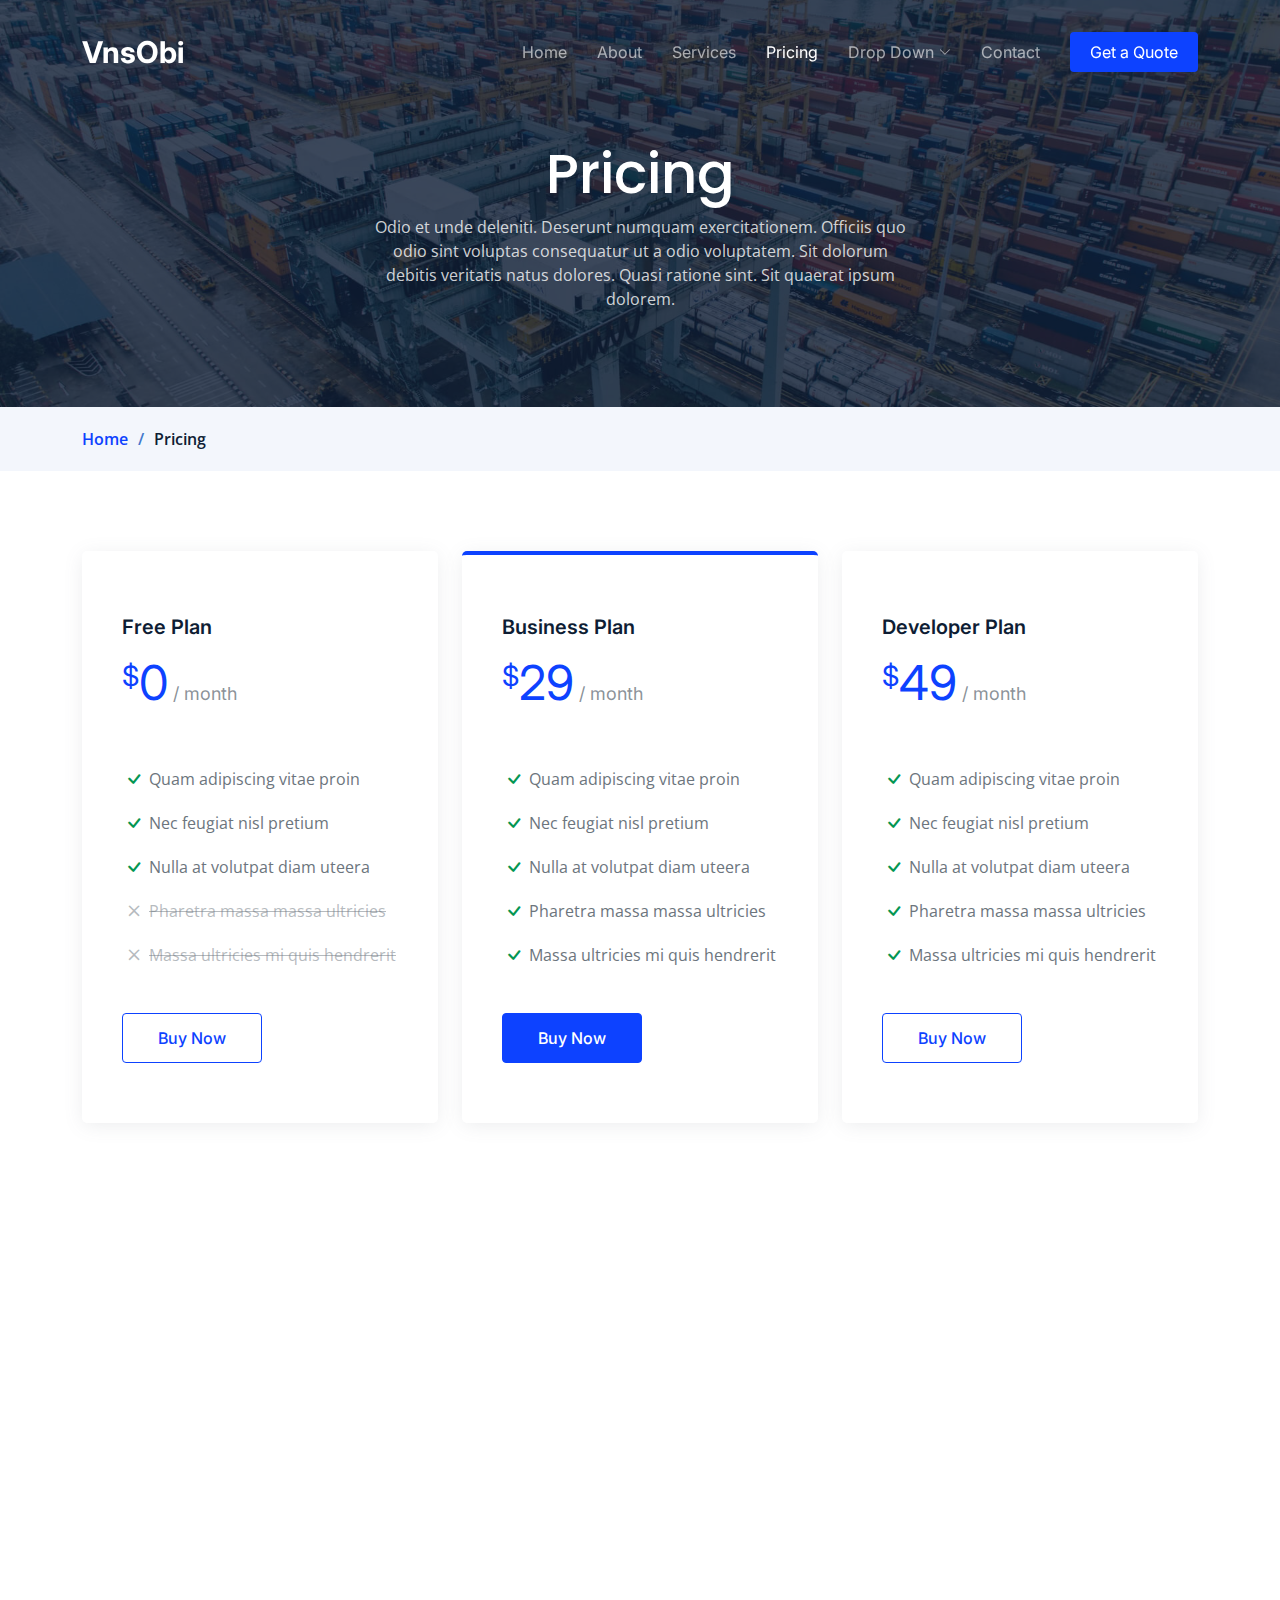
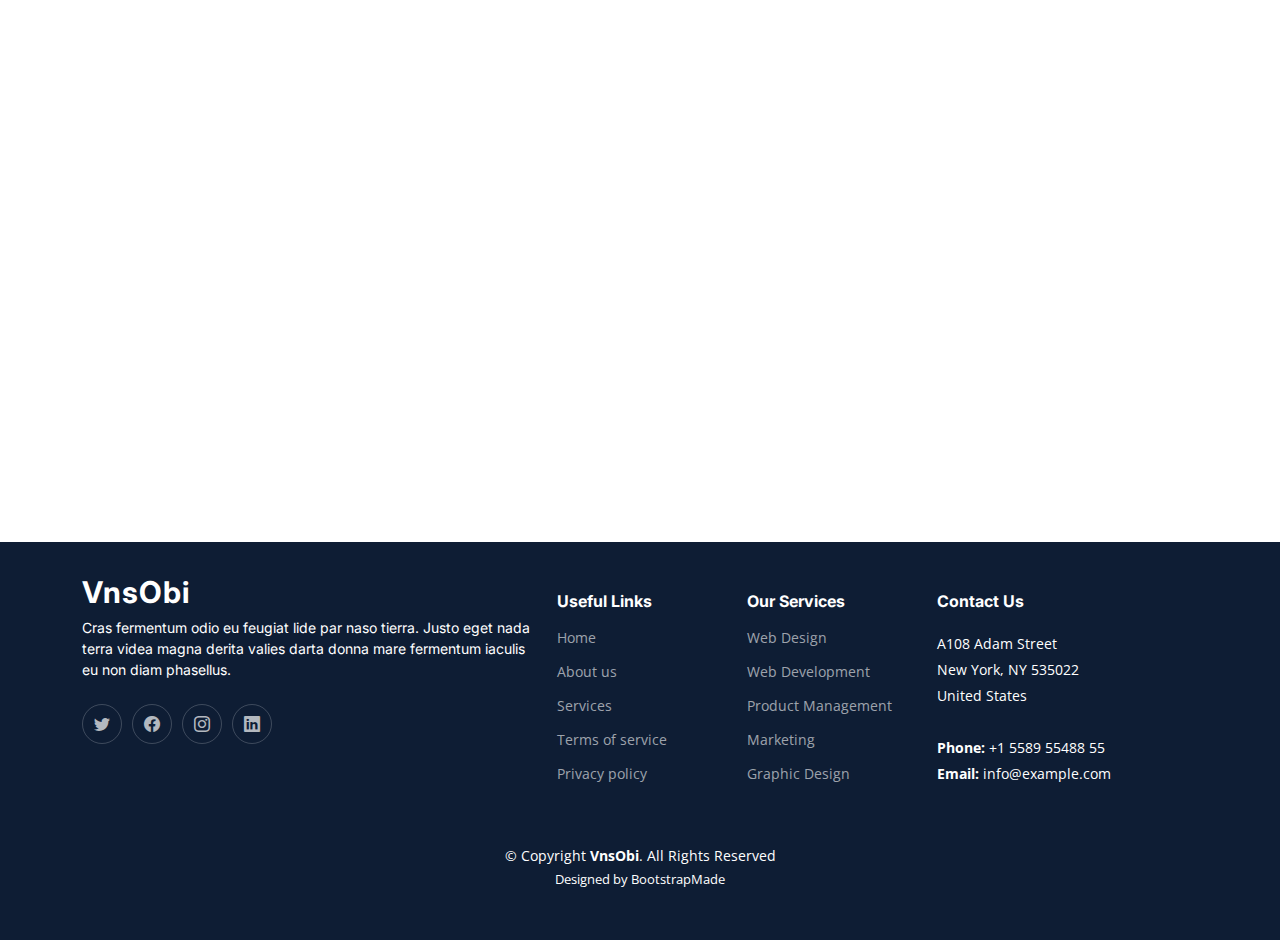
<file: pricing.html>
<!DOCTYPE html>
<html lang="en">

<head>
  <meta charset="utf-8">
  <meta content="width=device-width, initial-scale=1.0" name="viewport">

  <title>VnsObi Bootstrap Template - Pricing</title>
  <meta content="" name="description">
  <meta content="" name="keywords">

  <!-- Favicons -->
  <link href="assets/img/favicon.png" rel="icon">
  <link href="assets/img/apple-touch-icon.png" rel="apple-touch-icon">

  <!-- Google Fonts -->
  <link rel="preconnect" href="https://fonts.googleapis.com">
  <link rel="preconnect" href="https://fonts.gstatic.com" crossorigin>
  <link href="https://fonts.googleapis.com/css2?family=Open+Sans:ital,wght@0,300;0,400;0,500;0,600;0,700;1,300;1,400;1,600;1,700&family=Poppins:ital,wght@0,300;0,400;0,500;0,600;0,700;1,300;1,400;1,500;1,600;1,700&family=Inter:ital,wght@0,300;0,400;0,500;0,600;0,700;1,300;1,400;1,500;1,600;1,700&display=swap" rel="stylesheet">

  <!-- Vendor CSS Files -->
  <link href="assets/vendor/bootstrap/css/bootstrap.min.css" rel="stylesheet">
  <link href="assets/vendor/bootstrap-icons/bootstrap-icons.css" rel="stylesheet">
  <link href="assets/vendor/fontawesome-free/css/all.min.css" rel="stylesheet">
  <link href="assets/vendor/glightbox/css/glightbox.min.css" rel="stylesheet">
  <link href="assets/vendor/swiper/swiper-bundle.min.css" rel="stylesheet">
  <link href="assets/vendor/aos/aos.css" rel="stylesheet">

  <!-- Template Main CSS File -->
  <link href="assets/css/main.css" rel="stylesheet">

  <!-- =======================================================
  * Template Name: VnsObi
  * Updated: Jul 27 2023 with Bootstrap v5.3.1
  * Template URL: https://bootstrapmade.com/VnsObi-bootstrap-VnsObitics-website-template/
  * Author: BootstrapMade.com
  * License: https://bootstrapmade.com/license/
  ======================================================== -->
</head>

<body>

  <!-- ======= Header ======= -->
  <header id="header" class="header d-flex align-items-center fixed-top">
    <div class="container-fluid container-xl d-flex align-items-center justify-content-between">

      <a href="index.html" class="logo d-flex align-items-center">
        <!-- Uncomment the line below if you also wish to use an image logo -->
        <!-- <img src="assets/img/logo.png" alt=""> -->
        <h1>VnsObi</h1>
      </a>

      <i class="mobile-nav-toggle mobile-nav-show bi bi-list"></i>
      <i class="mobile-nav-toggle mobile-nav-hide d-none bi bi-x"></i>
      <nav id="navbar" class="navbar">
        <ul>
          <li><a href="index.html">Home</a></li>
          <li><a href="about.html">About</a></li>
          <li><a href="services.html">Services</a></li>
          <li><a href="pricing.html" class="active">Pricing</a></li>
          <li class="dropdown"><a href="#"><span>Drop Down</span> <i class="bi bi-chevron-down dropdown-indicator"></i></a>
            <ul>
              <li><a href="#">Drop Down 1</a></li>
              <li class="dropdown"><a href="#"><span>Deep Drop Down</span> <i class="bi bi-chevron-down dropdown-indicator"></i></a>
                <ul>
                  <li><a href="#">Deep Drop Down 1</a></li>
                  <li><a href="#">Deep Drop Down 2</a></li>
                  <li><a href="#">Deep Drop Down 3</a></li>
                  <li><a href="#">Deep Drop Down 4</a></li>
                  <li><a href="#">Deep Drop Down 5</a></li>
                </ul>
              </li>
              <li><a href="#">Drop Down 2</a></li>
              <li><a href="#">Drop Down 3</a></li>
              <li><a href="#">Drop Down 4</a></li>
            </ul>
          </li>
          <li><a href="contact.html">Contact</a></li>
          <li><a class="get-a-quote" href="get-a-quote.html">Get a Quote</a></li>
        </ul>
      </nav><!-- .navbar -->

    </div>
  </header><!-- End Header -->
  <!-- End Header -->

  <main id="main">

    <!-- ======= Breadcrumbs ======= -->
    <div class="breadcrumbs">
      <div class="page-header d-flex align-items-center" style="background-image: url('assets/img/page-header.jpg');">
        <div class="container position-relative">
          <div class="row d-flex justify-content-center">
            <div class="col-lg-6 text-center">
              <h2>Pricing</h2>
              <p>Odio et unde deleniti. Deserunt numquam exercitationem. Officiis quo odio sint voluptas consequatur ut a odio voluptatem. Sit dolorum debitis veritatis natus dolores. Quasi ratione sint. Sit quaerat ipsum dolorem.</p>
            </div>
          </div>
        </div>
      </div>
      <nav>
        <div class="container">
          <ol>
            <li><a href="index.html">Home</a></li>
            <li>Pricing</li>
          </ol>
        </div>
      </nav>
    </div><!-- End Breadcrumbs -->

    <!-- ======= Pricing Section ======= -->
    <section id="pricing" class="pricing">
      <div class="container" data-aos="fade-up">

        <div class="row gy-4">

          <div class="col-lg-4" data-aos="fade-up" data-aos-delay="100">
            <div class="pricing-item">
              <h3>Free Plan</h3>
              <h4><sup>$</sup>0<span> / month</span></h4>
              <ul>
                <li><i class="bi bi-check"></i> Quam adipiscing vitae proin</li>
                <li><i class="bi bi-check"></i> Nec feugiat nisl pretium</li>
                <li><i class="bi bi-check"></i> Nulla at volutpat diam uteera</li>
                <li class="na"><i class="bi bi-x"></i> <span>Pharetra massa massa ultricies</span></li>
                <li class="na"><i class="bi bi-x"></i> <span>Massa ultricies mi quis hendrerit</span></li>
              </ul>
              <a href="#" class="buy-btn">Buy Now</a>
            </div>
          </div><!-- End Pricing Item -->

          <div class="col-lg-4" data-aos="fade-up" data-aos-delay="200">
            <div class="pricing-item featured">
              <h3>Business Plan</h3>
              <h4><sup>$</sup>29<span> / month</span></h4>
              <ul>
                <li><i class="bi bi-check"></i> Quam adipiscing vitae proin</li>
                <li><i class="bi bi-check"></i> Nec feugiat nisl pretium</li>
                <li><i class="bi bi-check"></i> Nulla at volutpat diam uteera</li>
                <li><i class="bi bi-check"></i> Pharetra massa massa ultricies</li>
                <li><i class="bi bi-check"></i> Massa ultricies mi quis hendrerit</li>
              </ul>
              <a href="#" class="buy-btn">Buy Now</a>
            </div>
          </div><!-- End Pricing Item -->

          <div class="col-lg-4" data-aos="fade-up" data-aos-delay="300">
            <div class="pricing-item">
              <h3>Developer Plan</h3>
              <h4><sup>$</sup>49<span> / month</span></h4>
              <ul>
                <li><i class="bi bi-check"></i> Quam adipiscing vitae proin</li>
                <li><i class="bi bi-check"></i> Nec feugiat nisl pretium</li>
                <li><i class="bi bi-check"></i> Nulla at volutpat diam uteera</li>
                <li><i class="bi bi-check"></i> Pharetra massa massa ultricies</li>
                <li><i class="bi bi-check"></i> Massa ultricies mi quis hendrerit</li>
              </ul>
              <a href="#" class="buy-btn">Buy Now</a>
            </div>
          </div><!-- End Pricing Item -->

        </div>

      </div>
    </section><!-- End Pricing Section -->

    <!-- ======= Horizontal Pricing Section ======= -->
    <section id="horizontal-pricing" class="horizontal-pricing pt-0">
      <div class="container" data-aos="fade-up">

        <div class="section-header">
          <span>Horizontal Pricing</span>
          <h2>Horizontal Pricing</h2>

        </div>

        <div class="row gy-4 pricing-item" data-aos="fade-up" data-aos-delay="100">
          <div class="col-lg-3 d-flex align-items-center justify-content-center">
            <h3>Free Plan</h3>
          </div>
          <div class="col-lg-3 d-flex align-items-center justify-content-center">
            <h4><sup>$</sup>0<span> / month</span></h4>
          </div>
          <div class="col-lg-3 d-flex align-items-center justify-content-center">
            <ul>
              <li><i class="bi bi-check"></i> Quam adipiscing vitae proin</li>
              <li><i class="bi bi-check"></i> Nulla at volutpat diam uteera</li>
              <li class="na"><i class="bi bi-x"></i> <span>Pharetra massa massa ultricies</span></li>
            </ul>
          </div>
          <div class="col-lg-3 d-flex align-items-center justify-content-center">
            <div class="text-center"><a href="#" class="buy-btn">Buy Now</a></div>
          </div>
        </div><!-- End Pricing Item -->

        <div class="row gy-4 pricing-item featured mt-4" data-aos="fade-up" data-aos-delay="200">
          <div class="col-lg-3 d-flex align-items-center justify-content-center">
            <h3>Business Plan</h3>
          </div>
          <div class="col-lg-3 d-flex align-items-center justify-content-center">
            <h4><sup>$</sup>29<span> / month</span></h4>
          </div>
          <div class="col-lg-3 d-flex align-items-center justify-content-center">
            <ul>
              <li><i class="bi bi-check"></i> Quam adipiscing vitae proin</li>
              <li><i class="bi bi-check"></i> <strong>Nec feugiat nisl pretium</strong></li>
              <li><i class="bi bi-check"></i> Nulla at volutpat diam uteera</li>
            </ul>
          </div>
          <div class="col-lg-3 d-flex align-items-center justify-content-center">
            <div class="text-center"><a href="#" class="buy-btn">Buy Now</a></div>
          </div>
        </div><!-- End Pricing Item -->

        <div class="row gy-4 pricing-item mt-4" data-aos="fade-up" data-aos-delay="300">
          <div class="col-lg-3 d-flex align-items-center justify-content-center">
            <h3>Developer Plan</h3>
          </div>
          <div class="col-lg-3 d-flex align-items-center justify-content-center">
            <h4><sup>$</sup>49<span> / month</span></h4>
          </div>
          <div class="col-lg-3 d-flex align-items-center justify-content-center">
            <ul>
              <li><i class="bi bi-check"></i> Quam adipiscing vitae proin</li>
              <li><i class="bi bi-check"></i> Nec feugiat nisl pretium</li>
              <li><i class="bi bi-check"></i> Nulla at volutpat diam uteera</li>
            </ul>
          </div>
          <div class="col-lg-3 d-flex align-items-center justify-content-center">
            <div class="text-center"><a href="#" class="buy-btn">Buy Now</a></div>
          </div>
        </div><!-- End Pricing Item -->

      </div>
    </section><!-- End Horizontal Pricing Section -->

  </main><!-- End #main -->

  <!-- ======= Footer ======= -->
  <footer id="footer" class="footer">

    <div class="container">
      <div class="row gy-4">
        <div class="col-lg-5 col-md-12 footer-info">
          <a href="index.html" class="logo d-flex align-items-center">
            <span>VnsObi</span>
          </a>
          <p>Cras fermentum odio eu feugiat lide par naso tierra. Justo eget nada terra videa magna derita valies darta donna mare fermentum iaculis eu non diam phasellus.</p>
          <div class="social-links d-flex mt-4">
            <a href="#" class="twitter"><i class="bi bi-twitter"></i></a>
            <a href="#" class="facebook"><i class="bi bi-facebook"></i></a>
            <a href="#" class="instagram"><i class="bi bi-instagram"></i></a>
            <a href="#" class="linkedin"><i class="bi bi-linkedin"></i></a>
          </div>
        </div>

        <div class="col-lg-2 col-6 footer-links">
          <h4>Useful Links</h4>
          <ul>
            <li><a href="#">Home</a></li>
            <li><a href="#">About us</a></li>
            <li><a href="#">Services</a></li>
            <li><a href="#">Terms of service</a></li>
            <li><a href="#">Privacy policy</a></li>
          </ul>
        </div>

        <div class="col-lg-2 col-6 footer-links">
          <h4>Our Services</h4>
          <ul>
            <li><a href="#">Web Design</a></li>
            <li><a href="#">Web Development</a></li>
            <li><a href="#">Product Management</a></li>
            <li><a href="#">Marketing</a></li>
            <li><a href="#">Graphic Design</a></li>
          </ul>
        </div>

        <div class="col-lg-3 col-md-12 footer-contact text-center text-md-start">
          <h4>Contact Us</h4>
          <p>
            A108 Adam Street <br>
            New York, NY 535022<br>
            United States <br><br>
            <strong>Phone:</strong> +1 5589 55488 55<br>
            <strong>Email:</strong> info@example.com<br>
          </p>

        </div>

      </div>
    </div>

    <div class="container mt-4">
      <div class="copyright">
        &copy; Copyright <strong><span>VnsObi</span></strong>. All Rights Reserved
      </div>
      <div class="credits">
        <!-- All the links in the footer should remain intact. -->
        <!-- You can delete the links only if you purchased the pro version. -->
        <!-- Licensing information: https://bootstrapmade.com/license/ -->
        <!-- Purchase the pro version with working PHP/AJAX contact form: https://bootstrapmade.com/VnsObi-bootstrap-VnsObitics-website-template/ -->
        Designed by <a href="https://bootstrapmade.com/">BootstrapMade</a>
      </div>
    </div>

  </footer><!-- End Footer -->
  <!-- End Footer -->

  <a href="#" class="scroll-top d-flex align-items-center justify-content-center"><i class="bi bi-arrow-up-short"></i></a>

  <div id="preloader"></div>

  <!-- Vendor JS Files -->
  <script src="assets/vendor/bootstrap/js/bootstrap.bundle.min.js"></script>
  <script src="assets/vendor/purecounter/purecounter_vanilla.js"></script>
  <script src="assets/vendor/glightbox/js/glightbox.min.js"></script>
  <script src="assets/vendor/swiper/swiper-bundle.min.js"></script>
  <script src="assets/vendor/aos/aos.js"></script>
  <script src="assets/vendor/php-email-form/validate.js"></script>

  <!-- Template Main JS File -->
  <script src="assets/js/main.js"></script>

</body>

</html>
</file>
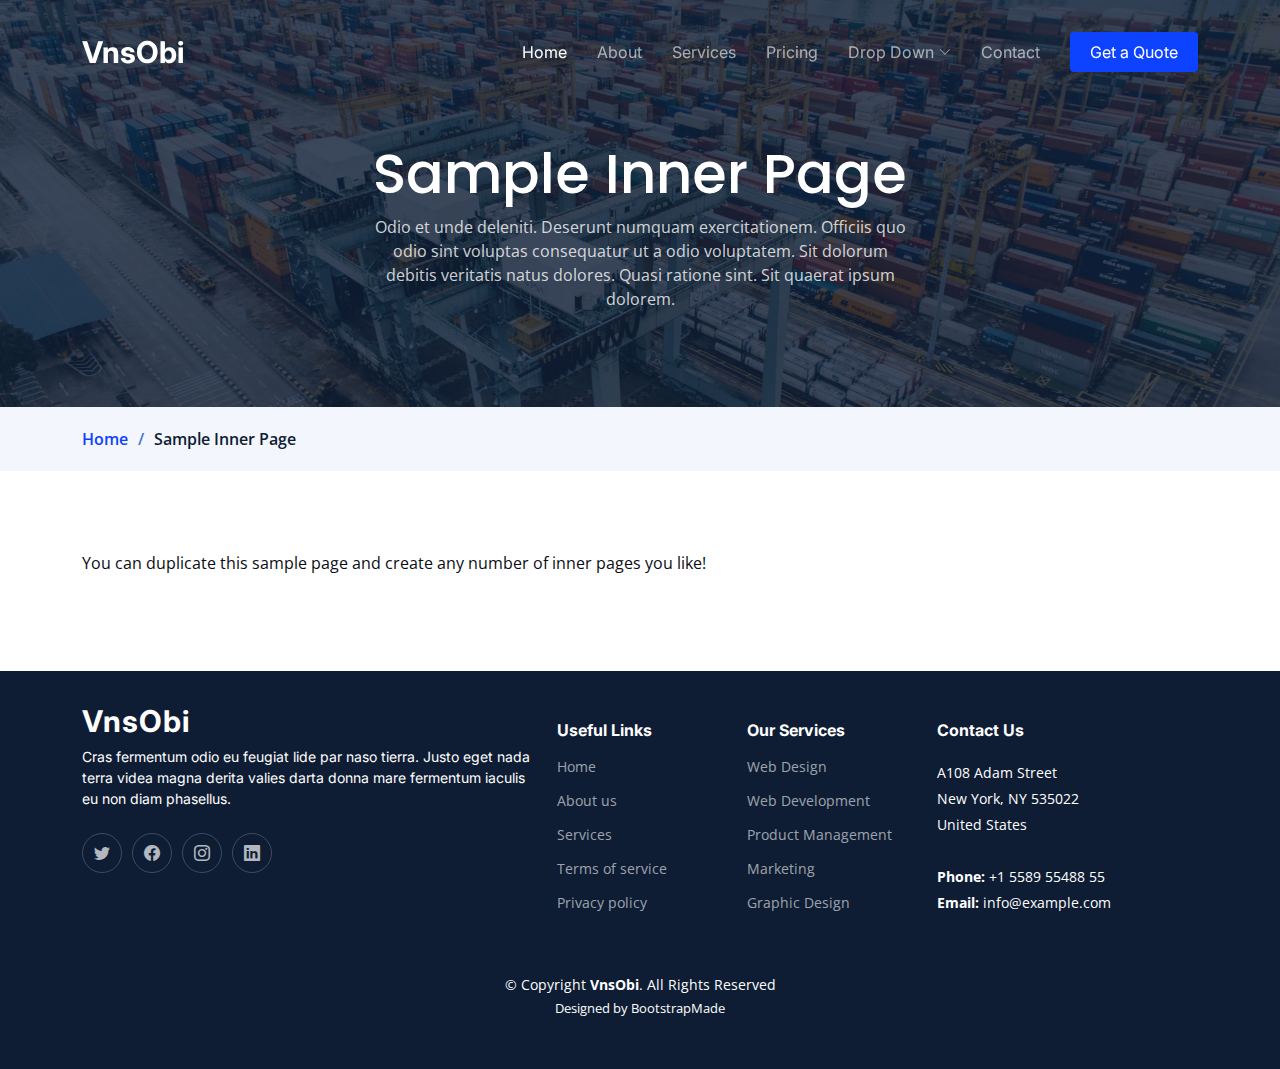
<file: sample-inner-page.html>
<!DOCTYPE html>
<html lang="en">

<head>
  <meta charset="utf-8">
  <meta content="width=device-width, initial-scale=1.0" name="viewport">

  <title>[Template] Sample Inner Page</title>
  <meta content="" name="description">
  <meta content="" name="keywords">

  <!-- Favicons -->
  <link href="assets/img/favicon.png" rel="icon">
  <link href="assets/img/apple-touch-icon.png" rel="apple-touch-icon">

  <!-- Google Fonts -->
  <link rel="preconnect" href="https://fonts.googleapis.com">
  <link rel="preconnect" href="https://fonts.gstatic.com" crossorigin>
  <link href="https://fonts.googleapis.com/css2?family=Open+Sans:ital,wght@0,300;0,400;0,500;0,600;0,700;1,300;1,400;1,600;1,700&family=Poppins:ital,wght@0,300;0,400;0,500;0,600;0,700;1,300;1,400;1,500;1,600;1,700&family=Inter:ital,wght@0,300;0,400;0,500;0,600;0,700;1,300;1,400;1,500;1,600;1,700&display=swap" rel="stylesheet">

  <!-- Vendor CSS Files -->
  <link href="assets/vendor/bootstrap/css/bootstrap.min.css" rel="stylesheet">
  <link href="assets/vendor/bootstrap-icons/bootstrap-icons.css" rel="stylesheet">
  <link href="assets/vendor/fontawesome-free/css/all.min.css" rel="stylesheet">
  <link href="assets/vendor/glightbox/css/glightbox.min.css" rel="stylesheet">
  <link href="assets/vendor/swiper/swiper-bundle.min.css" rel="stylesheet">
  <link href="assets/vendor/aos/aos.css" rel="stylesheet">

  <!-- Template Main CSS File -->
  <link href="assets/css/main.css" rel="stylesheet">

  <!-- =======================================================
  * Template Name: VnsObi
  * Updated: Jul 27 2023 with Bootstrap v5.3.1
  * Template URL: https://bootstrapmade.com/VnsObi-bootstrap-VnsObitics-website-template/
  * Author: BootstrapMade.com
  * License: https://bootstrapmade.com/license/
  ======================================================== -->
</head>

<body>

  <!-- ======= Header ======= -->
  <header id="header" class="header d-flex align-items-center fixed-top">
    <div class="container-fluid container-xl d-flex align-items-center justify-content-between">

      <a href="index.html" class="logo d-flex align-items-center">
        <!-- Uncomment the line below if you also wish to use an image logo -->
        <!-- <img src="assets/img/logo.png" alt=""> -->
        <h1>VnsObi</h1>
      </a>

      <i class="mobile-nav-toggle mobile-nav-show bi bi-list"></i>
      <i class="mobile-nav-toggle mobile-nav-hide d-none bi bi-x"></i>
      <nav id="navbar" class="navbar">
        <ul>
          <li><a href="index.html" class="active">Home</a></li>
          <li><a href="about.html">About</a></li>
          <li><a href="services.html">Services</a></li>
          <li><a href="pricing.html">Pricing</a></li>
          <li class="dropdown"><a href="#"><span>Drop Down</span> <i class="bi bi-chevron-down dropdown-indicator"></i></a>
            <ul>
              <li><a href="#">Drop Down 1</a></li>
              <li class="dropdown"><a href="#"><span>Deep Drop Down</span> <i class="bi bi-chevron-down dropdown-indicator"></i></a>
                <ul>
                  <li><a href="#">Deep Drop Down 1</a></li>
                  <li><a href="#">Deep Drop Down 2</a></li>
                  <li><a href="#">Deep Drop Down 3</a></li>
                  <li><a href="#">Deep Drop Down 4</a></li>
                  <li><a href="#">Deep Drop Down 5</a></li>
                </ul>
              </li>
              <li><a href="#">Drop Down 2</a></li>
              <li><a href="#">Drop Down 3</a></li>
              <li><a href="#">Drop Down 4</a></li>
            </ul>
          </li>
          <li><a href="contact.html">Contact</a></li>
          <li><a class="get-a-quote" href="get-a-quote.html">Get a Quote</a></li>
        </ul>
      </nav><!-- .navbar -->

    </div>
  </header><!-- End Header -->
  <!-- End Header -->

  <main id="main">

    <!-- ======= Breadcrumbs ======= -->
    <div class="breadcrumbs">
      <div class="page-header d-flex align-items-center" style="background-image: url('assets/img/page-header.jpg');">
        <div class="container position-relative">
          <div class="row d-flex justify-content-center">
            <div class="col-lg-6 text-center">
              <h2>Sample Inner Page</h2>
              <p>Odio et unde deleniti. Deserunt numquam exercitationem. Officiis quo odio sint voluptas consequatur ut a odio voluptatem. Sit dolorum debitis veritatis natus dolores. Quasi ratione sint. Sit quaerat ipsum dolorem.</p>
            </div>
          </div>
        </div>
      </div>
      <nav>
        <div class="container">
          <ol>
            <li><a href="index.html">Home</a></li>
            <li>Sample Inner Page</li>
          </ol>
        </div>
      </nav>
    </div><!-- End Breadcrumbs -->

    <section class="sample-page">
      <div class="container" data-aos="fade-up">
        <p>
          You can duplicate this sample page and create any number of inner pages you like!
        </p>
      </div>
    </section>

  </main><!-- End #main -->

  <!-- ======= Footer ======= -->
  <footer id="footer" class="footer">

    <div class="container">
      <div class="row gy-4">
        <div class="col-lg-5 col-md-12 footer-info">
          <a href="index.html" class="logo d-flex align-items-center">
            <span>VnsObi</span>
          </a>
          <p>Cras fermentum odio eu feugiat lide par naso tierra. Justo eget nada terra videa magna derita valies darta donna mare fermentum iaculis eu non diam phasellus.</p>
          <div class="social-links d-flex mt-4">
            <a href="#" class="twitter"><i class="bi bi-twitter"></i></a>
            <a href="#" class="facebook"><i class="bi bi-facebook"></i></a>
            <a href="#" class="instagram"><i class="bi bi-instagram"></i></a>
            <a href="#" class="linkedin"><i class="bi bi-linkedin"></i></a>
          </div>
        </div>

        <div class="col-lg-2 col-6 footer-links">
          <h4>Useful Links</h4>
          <ul>
            <li><a href="#">Home</a></li>
            <li><a href="#">About us</a></li>
            <li><a href="#">Services</a></li>
            <li><a href="#">Terms of service</a></li>
            <li><a href="#">Privacy policy</a></li>
          </ul>
        </div>

        <div class="col-lg-2 col-6 footer-links">
          <h4>Our Services</h4>
          <ul>
            <li><a href="#">Web Design</a></li>
            <li><a href="#">Web Development</a></li>
            <li><a href="#">Product Management</a></li>
            <li><a href="#">Marketing</a></li>
            <li><a href="#">Graphic Design</a></li>
          </ul>
        </div>

        <div class="col-lg-3 col-md-12 footer-contact text-center text-md-start">
          <h4>Contact Us</h4>
          <p>
            A108 Adam Street <br>
            New York, NY 535022<br>
            United States <br><br>
            <strong>Phone:</strong> +1 5589 55488 55<br>
            <strong>Email:</strong> info@example.com<br>
          </p>

        </div>

      </div>
    </div>

    <div class="container mt-4">
      <div class="copyright">
        &copy; Copyright <strong><span>VnsObi</span></strong>. All Rights Reserved
      </div>
      <div class="credits">
        <!-- All the links in the footer should remain intact. -->
        <!-- You can delete the links only if you purchased the pro version. -->
        <!-- Licensing information: https://bootstrapmade.com/license/ -->
        <!-- Purchase the pro version with working PHP/AJAX contact form: https://bootstrapmade.com/VnsObi-bootstrap-VnsObitics-website-template/ -->
        Designed by <a href="https://bootstrapmade.com/">BootstrapMade</a>
      </div>
    </div>

  </footer><!-- End Footer -->
  <!-- End Footer -->

  <a href="#" class="scroll-top d-flex align-items-center justify-content-center"><i class="bi bi-arrow-up-short"></i></a>

  <div id="preloader"></div>

  <!-- Vendor JS Files -->
  <script src="assets/vendor/bootstrap/js/bootstrap.bundle.min.js"></script>
  <script src="assets/vendor/purecounter/purecounter_vanilla.js"></script>
  <script src="assets/vendor/glightbox/js/glightbox.min.js"></script>
  <script src="assets/vendor/swiper/swiper-bundle.min.js"></script>
  <script src="assets/vendor/aos/aos.js"></script>
  <script src="assets/vendor/php-email-form/validate.js"></script>

  <!-- Template Main JS File -->
  <script src="assets/js/main.js"></script>

</body>

</html>
</file>
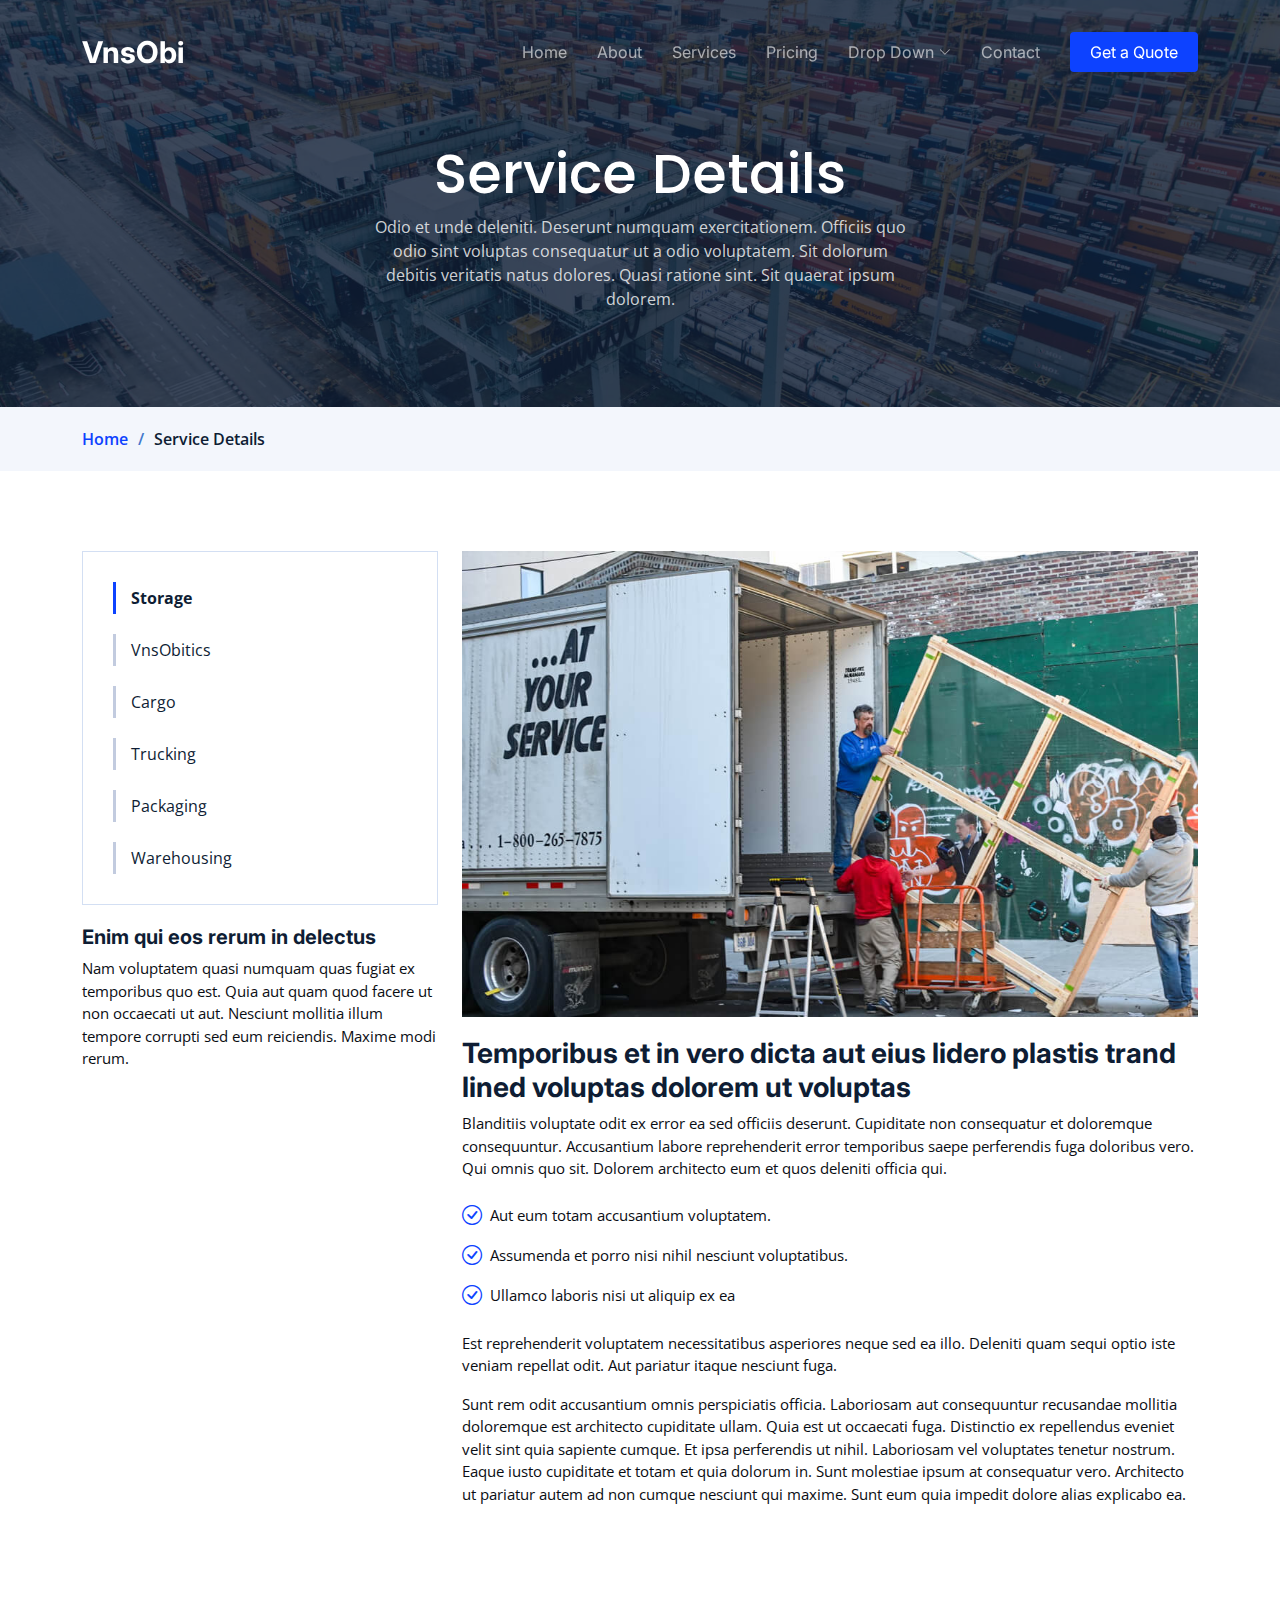
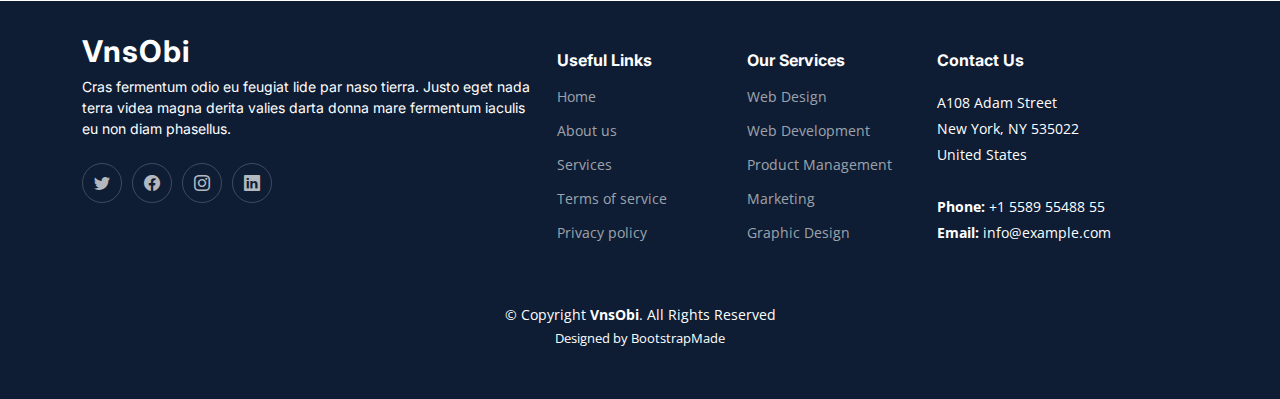
<file: service-details.html>
<!DOCTYPE html>
<html lang="en">

<head>
  <meta charset="utf-8">
  <meta content="width=device-width, initial-scale=1.0" name="viewport">

  <title>VnsObi Bootstrap Template - Service Details</title>
  <meta content="" name="description">
  <meta content="" name="keywords">

  <!-- Favicons -->
  <link href="assets/img/favicon.png" rel="icon">
  <link href="assets/img/apple-touch-icon.png" rel="apple-touch-icon">

  <!-- Google Fonts -->
  <link rel="preconnect" href="https://fonts.googleapis.com">
  <link rel="preconnect" href="https://fonts.gstatic.com" crossorigin>
  <link href="https://fonts.googleapis.com/css2?family=Open+Sans:ital,wght@0,300;0,400;0,500;0,600;0,700;1,300;1,400;1,600;1,700&family=Poppins:ital,wght@0,300;0,400;0,500;0,600;0,700;1,300;1,400;1,500;1,600;1,700&family=Inter:ital,wght@0,300;0,400;0,500;0,600;0,700;1,300;1,400;1,500;1,600;1,700&display=swap" rel="stylesheet">

  <!-- Vendor CSS Files -->
  <link href="assets/vendor/bootstrap/css/bootstrap.min.css" rel="stylesheet">
  <link href="assets/vendor/bootstrap-icons/bootstrap-icons.css" rel="stylesheet">
  <link href="assets/vendor/fontawesome-free/css/all.min.css" rel="stylesheet">
  <link href="assets/vendor/glightbox/css/glightbox.min.css" rel="stylesheet">
  <link href="assets/vendor/swiper/swiper-bundle.min.css" rel="stylesheet">
  <link href="assets/vendor/aos/aos.css" rel="stylesheet">

  <!-- Template Main CSS File -->
  <link href="assets/css/main.css" rel="stylesheet">

  <!-- =======================================================
  * Template Name: VnsObi
  * Updated: Jul 27 2023 with Bootstrap v5.3.1
  * Template URL: https://bootstrapmade.com/VnsObi-bootstrap-VnsObitics-website-template/
  * Author: BootstrapMade.com
  * License: https://bootstrapmade.com/license/
  ======================================================== -->
</head>

<body>

  <!-- ======= Header ======= -->
  <header id="header" class="header d-flex align-items-center fixed-top">
    <div class="container-fluid container-xl d-flex align-items-center justify-content-between">

      <a href="index.html" class="logo d-flex align-items-center">
        <!-- Uncomment the line below if you also wish to use an image logo -->
        <!-- <img src="assets/img/logo.png" alt=""> -->
        <h1>VnsObi</h1>
      </a>

      <i class="mobile-nav-toggle mobile-nav-show bi bi-list"></i>
      <i class="mobile-nav-toggle mobile-nav-hide d-none bi bi-x"></i>
      <nav id="navbar" class="navbar">
        <ul>
          <li><a href="index.html">Home</a></li>
          <li><a href="about.html">About</a></li>
          <li><a href="services.html">Services</a></li>
          <li><a href="pricing.html">Pricing</a></li>
          <li class="dropdown"><a href="#"><span>Drop Down</span> <i class="bi bi-chevron-down dropdown-indicator"></i></a>
            <ul>
              <li><a href="#">Drop Down 1</a></li>
              <li class="dropdown"><a href="#"><span>Deep Drop Down</span> <i class="bi bi-chevron-down dropdown-indicator"></i></a>
                <ul>
                  <li><a href="#">Deep Drop Down 1</a></li>
                  <li><a href="#">Deep Drop Down 2</a></li>
                  <li><a href="#">Deep Drop Down 3</a></li>
                  <li><a href="#">Deep Drop Down 4</a></li>
                  <li><a href="#">Deep Drop Down 5</a></li>
                </ul>
              </li>
              <li><a href="#">Drop Down 2</a></li>
              <li><a href="#">Drop Down 3</a></li>
              <li><a href="#">Drop Down 4</a></li>
            </ul>
          </li>
          <li><a href="contact.html">Contact</a></li>
          <li><a class="get-a-quote" href="get-a-quote.html">Get a Quote</a></li>
        </ul>
      </nav><!-- .navbar -->

    </div>
  </header><!-- End Header -->
  <!-- End Header -->

  <main id="main">

    <!-- ======= Breadcrumbs ======= -->
    <div class="breadcrumbs">
      <div class="page-header d-flex align-items-center" style="background-image: url('assets/img/page-header.jpg');">
        <div class="container position-relative">
          <div class="row d-flex justify-content-center">
            <div class="col-lg-6 text-center">
              <h2>Service Details</h2>
              <p>Odio et unde deleniti. Deserunt numquam exercitationem. Officiis quo odio sint voluptas consequatur ut a odio voluptatem. Sit dolorum debitis veritatis natus dolores. Quasi ratione sint. Sit quaerat ipsum dolorem.</p>
            </div>
          </div>
        </div>
      </div>
      <nav>
        <div class="container">
          <ol>
            <li><a href="index.html">Home</a></li>
            <li>Service Details</li>
          </ol>
        </div>
      </nav>
    </div><!-- End Breadcrumbs -->

    <!-- ======= Service Details Section ======= -->
    <section id="service-details" class="service-details">
      <div class="container" data-aos="fade-up">

        <div class="row gy-4">

          <div class="col-lg-4">
            <div class="services-list">
              <a href="#" class="active">Storage</a>
              <a href="#">VnsObitics</a>
              <a href="#">Cargo</a>
              <a href="#">Trucking</a>
              <a href="#">Packaging</a>
              <a href="#">Warehousing</a>
            </div>

            <h4>Enim qui eos rerum in delectus</h4>
            <p>Nam voluptatem quasi numquam quas fugiat ex temporibus quo est. Quia aut quam quod facere ut non occaecati ut aut. Nesciunt mollitia illum tempore corrupti sed eum reiciendis. Maxime modi rerum.</p>
          </div>

          <div class="col-lg-8">
            <img src="assets/img/service-details.jpg" alt="" class="img-fluid services-img">
            <h3>Temporibus et in vero dicta aut eius lidero plastis trand lined voluptas dolorem ut voluptas</h3>
            <p>
              Blanditiis voluptate odit ex error ea sed officiis deserunt. Cupiditate non consequatur et doloremque consequuntur. Accusantium labore reprehenderit error temporibus saepe perferendis fuga doloribus vero. Qui omnis quo sit. Dolorem architecto eum et quos deleniti officia qui.
            </p>
            <ul>
              <li><i class="bi bi-check-circle"></i> <span>Aut eum totam accusantium voluptatem.</span></li>
              <li><i class="bi bi-check-circle"></i> <span>Assumenda et porro nisi nihil nesciunt voluptatibus.</span></li>
              <li><i class="bi bi-check-circle"></i> <span>Ullamco laboris nisi ut aliquip ex ea</span></li>
            </ul>
            <p>
              Est reprehenderit voluptatem necessitatibus asperiores neque sed ea illo. Deleniti quam sequi optio iste veniam repellat odit. Aut pariatur itaque nesciunt fuga.
            </p>
            <p>
              Sunt rem odit accusantium omnis perspiciatis officia. Laboriosam aut consequuntur recusandae mollitia doloremque est architecto cupiditate ullam. Quia est ut occaecati fuga. Distinctio ex repellendus eveniet velit sint quia sapiente cumque. Et ipsa perferendis ut nihil. Laboriosam vel voluptates tenetur nostrum. Eaque iusto cupiditate et totam et quia dolorum in. Sunt molestiae ipsum at consequatur vero. Architecto ut pariatur autem ad non cumque nesciunt qui maxime. Sunt eum quia impedit dolore alias explicabo ea.
            </p>
          </div>

        </div>

      </div>
    </section><!-- End Service Details Section -->

  </main><!-- End #main -->

  <!-- ======= Footer ======= -->
  <footer id="footer" class="footer">

    <div class="container">
      <div class="row gy-4">
        <div class="col-lg-5 col-md-12 footer-info">
          <a href="index.html" class="logo d-flex align-items-center">
            <span>VnsObi</span>
          </a>
          <p>Cras fermentum odio eu feugiat lide par naso tierra. Justo eget nada terra videa magna derita valies darta donna mare fermentum iaculis eu non diam phasellus.</p>
          <div class="social-links d-flex mt-4">
            <a href="#" class="twitter"><i class="bi bi-twitter"></i></a>
            <a href="#" class="facebook"><i class="bi bi-facebook"></i></a>
            <a href="#" class="instagram"><i class="bi bi-instagram"></i></a>
            <a href="#" class="linkedin"><i class="bi bi-linkedin"></i></a>
          </div>
        </div>

        <div class="col-lg-2 col-6 footer-links">
          <h4>Useful Links</h4>
          <ul>
            <li><a href="#">Home</a></li>
            <li><a href="#">About us</a></li>
            <li><a href="#">Services</a></li>
            <li><a href="#">Terms of service</a></li>
            <li><a href="#">Privacy policy</a></li>
          </ul>
        </div>

        <div class="col-lg-2 col-6 footer-links">
          <h4>Our Services</h4>
          <ul>
            <li><a href="#">Web Design</a></li>
            <li><a href="#">Web Development</a></li>
            <li><a href="#">Product Management</a></li>
            <li><a href="#">Marketing</a></li>
            <li><a href="#">Graphic Design</a></li>
          </ul>
        </div>

        <div class="col-lg-3 col-md-12 footer-contact text-center text-md-start">
          <h4>Contact Us</h4>
          <p>
            A108 Adam Street <br>
            New York, NY 535022<br>
            United States <br><br>
            <strong>Phone:</strong> +1 5589 55488 55<br>
            <strong>Email:</strong> info@example.com<br>
          </p>

        </div>

      </div>
    </div>

    <div class="container mt-4">
      <div class="copyright">
        &copy; Copyright <strong><span>VnsObi</span></strong>. All Rights Reserved
      </div>
      <div class="credits">
        <!-- All the links in the footer should remain intact. -->
        <!-- You can delete the links only if you purchased the pro version. -->
        <!-- Licensing information: https://bootstrapmade.com/license/ -->
        <!-- Purchase the pro version with working PHP/AJAX contact form: https://bootstrapmade.com/VnsObi-bootstrap-VnsObitics-website-template/ -->
        Designed by <a href="https://bootstrapmade.com/">BootstrapMade</a>
      </div>
    </div>

  </footer><!-- End Footer -->
  <!-- End Footer -->

  <a href="#" class="scroll-top d-flex align-items-center justify-content-center"><i class="bi bi-arrow-up-short"></i></a>

  <div id="preloader"></div>

  <!-- Vendor JS Files -->
  <script src="assets/vendor/bootstrap/js/bootstrap.bundle.min.js"></script>
  <script src="assets/vendor/purecounter/purecounter_vanilla.js"></script>
  <script src="assets/vendor/glightbox/js/glightbox.min.js"></script>
  <script src="assets/vendor/swiper/swiper-bundle.min.js"></script>
  <script src="assets/vendor/aos/aos.js"></script>
  <script src="assets/vendor/php-email-form/validate.js"></script>

  <!-- Template Main JS File -->
  <script src="assets/js/main.js"></script>

</body>

</html>
</file>
<file: assets/css/main.css>
/**
* Template Name: VnsObi
* Updated: Jul 27 2023 with Bootstrap v5.3.1
* Template URL: https://bootstrapmade.com/VnsObi-bootstrap-VnsObitics-website-template/
* Author: BootstrapMade.com
* License: https://bootstrapmade.com/license/
*/

/*--------------------------------------------------------------
# Set main reusable colors and fonts using CSS variables
# Learn more about CSS variables at https://developer.mozilla.org/en-US/docs/Web/CSS/Using_CSS_custom_properties
--------------------------------------------------------------*/
/* Fonts */
:root {
  --font-default: "Open Sans", system-ui, -apple-system, "Segoe UI", Roboto, "Helvetica Neue", Arial, "Noto Sans", "Liberation Sans", sans-serif, "Apple Color Emoji", "Segoe UI Emoji", "Segoe UI Symbol", "Noto Color Emoji";
  --font-primary: "Inter", sans-serif;
  --font-secondary: "Poppins", sans-serif;
}

/* Colors */
:root {
  --color-default: #0a0d13;
  --color-primary: #0d42ff;
  --color-secondary: #0e1d34;
}

/* Smooth scroll behavior */
:root {
  scroll-behavior: smooth;
}

/*--------------------------------------------------------------
# General
--------------------------------------------------------------*/
body {
  font-family: var(--font-default);
  color: var(--color-default);
}

a {
  color: var(--color-primary);
  text-decoration: none;
}

a:hover {
  color: #406aff;
  text-decoration: none;
}

h1,
h2,
h3,
h4,
h5,
h6 {
  font-family: var(--font-primary);
}

/*--------------------------------------------------------------
# Sections & Section Header
--------------------------------------------------------------*/
section {
  padding: 80px 0;
  overflow: hidden;
}

.section-header {
  text-align: center;
  padding: 30px 0;
  position: relative;
}

.section-header h2 {
  font-size: 32px;
  font-weight: 700;
  text-transform: uppercase;
  margin-bottom: 20px;
  padding-bottom: 0;
  color: #001973;
  position: relative;
  z-index: 2;
  margin-bottom: 20px;
  padding-bottom: 20px;
  position: relative;
}

.section-header h2:after {
  content: "";
  position: absolute;
  display: block;
  width: 50px;
  height: 3px;
  background: var(--color-primary);
  left: 0;
  right: 0;
  bottom: 0;
  margin: auto;
}

.section-header span {
  position: absolute;
  top: 46px;
  color: rgba(14, 29, 52, 0.06);
  left: 0;
  right: 0;
  z-index: 1;
  font-weight: 700;
  font-size: 56px;
  text-transform: uppercase;
  line-height: 0;
}

.section-header p {
  margin-bottom: 0;
  position: relative;
  z-index: 2;
}

@media (max-width: 640px) {
  .section-header h2 {
    font-size: 28px;
    margin-bottom: 15px;
  }

  .section-header span {
    font-size: 38px;
  }
}

/*--------------------------------------------------------------
# Breadcrumbs
--------------------------------------------------------------*/
.breadcrumbs .page-header {
  padding: 140px 0 80px 0;
  position: relative;
  background-size: cover;
  background-position: center;
  background-repeat: no-repeat;
}

.breadcrumbs .page-header:before {
  content: "";
  background-color: rgba(14, 29, 52, 0.8);
  position: absolute;
  inset: 0;
}

.breadcrumbs .page-header h2 {
  font-size: 56px;
  font-weight: 500;
  color: #fff;
  font-family: var(--font-secondary);
}

.breadcrumbs .page-header p {
  color: rgba(255, 255, 255, 0.8);
}

.breadcrumbs nav {
  background-color: #f3f6fc;
  padding: 20px 0;
}

.breadcrumbs nav ol {
  display: flex;
  flex-wrap: wrap;
  list-style: none;
  margin: 0;
  padding: 0;
  font-size: 16px;
  font-weight: 600;
  color: var(--color-secondary);
}

.breadcrumbs nav ol a {
  color: var(--color-primary);
  transition: 0.3s;
}

.breadcrumbs nav ol a:hover {
  text-decoration: underline;
}

.breadcrumbs nav ol li+li {
  padding-left: 10px;
}

.breadcrumbs nav ol li+li::before {
  display: inline-block;
  padding-right: 10px;
  color: #4278cc;
  content: "/";
}

/*--------------------------------------------------------------
# Scroll top button
--------------------------------------------------------------*/
.scroll-top {
  position: fixed;
  visibility: hidden;
  opacity: 0;
  right: 15px;
  bottom: 15px;
  z-index: 99999;
  background: var(--color-primary);
  width: 40px;
  height: 40px;
  border-radius: 4px;
  transition: all 0.4s;
}

.scroll-top i {
  font-size: 24px;
  color: #fff;
  line-height: 0;
}

.scroll-top:hover {
  background: rgba(13, 66, 255, 0.8);
  color: #fff;
}

.scroll-top.active {
  visibility: visible;
  opacity: 1;
}

/*--------------------------------------------------------------
# Preloader
--------------------------------------------------------------*/
#preloader {
  position: fixed;
  inset: 0;
  z-index: 9999;
  overflow: hidden;
  background: #fff;
  transition: all 0.6s ease-out;
  width: 100%;
  height: 100vh;
}

#preloader:before,
#preloader:after {
  content: "";
  position: absolute;
  border: 4px solid var(--color-primary);
  border-radius: 50%;
  animation: animate-preloader 2s cubic-bezier(0, 0.2, 0.8, 1) infinite;
}

#preloader:after {
  animation-delay: -0.5s;
}

@keyframes animate-preloader {
  0% {
    width: 10px;
    height: 10px;
    top: calc(50% - 5px);
    left: calc(50% - 5px);
    opacity: 1;
  }

  100% {
    width: 72px;
    height: 72px;
    top: calc(50% - 36px);
    left: calc(50% - 36px);
    opacity: 0;
  }
}

/*--------------------------------------------------------------
# Disable aos animation delay on mobile devices
--------------------------------------------------------------*/
@media screen and (max-width: 768px) {
  [data-aos-delay] {
    transition-delay: 0 !important;
  }
}

/*--------------------------------------------------------------
# Header
--------------------------------------------------------------*/
.header {
  transition: all 0.5s;
  z-index: 997;
  padding: 30px 0;
}

.header.sticked {
  background: rgba(14, 29, 52, 0.9);
  padding: 15px 0;
  box-shadow: 0px 2px 20px rgba(14, 29, 52, 0.1);
}

.header .logo img {
  max-height: 40px;
  margin-right: 6px;
}

.header .logo h1 {
  font-size: 30px;
  margin: 0;
  font-weight: 700;
  color: #fff;
  font-family: var(--font-primary);
}

/*--------------------------------------------------------------
# Desktop Navigation
--------------------------------------------------------------*/
@media (min-width: 1280px) {
  .navbar {
    padding: 0;
  }

  .navbar ul {
    margin: 0;
    padding: 0;
    display: flex;
    list-style: none;
    align-items: center;
  }

  .navbar li {
    position: relative;
  }

  .navbar a,
  .navbar a:focus {
    display: flex;
    align-items: center;
    justify-content: space-between;
    padding: 10px 0 10px 30px;
    font-family: var(--font-primary);
    font-size: 16px;
    font-weight: 400;
    color: rgba(255, 255, 255, 0.6);
    white-space: nowrap;
    transition: 0.3s;
  }

  .navbar a i,
  .navbar a:focus i {
    font-size: 12px;
    line-height: 0;
    margin-left: 5px;
  }

  .navbar a:hover,
  .navbar .active,
  .navbar .active:focus,
  .navbar li:hover>a {
    color: #fff;
  }

  .navbar .get-a-quote,
  .navbar .get-a-quote:focus {
    background: var(--color-primary);
    padding: 8px 20px;
    margin-left: 30px;
    border-radius: 4px;
    color: #fff;
  }

  .navbar .get-a-quote:hover,
  .navbar .get-a-quote:focus:hover {
    color: #fff;
    background: #2756ff;
  }

  .navbar .dropdown ul {
    display: block;
    position: absolute;
    left: 14px;
    top: calc(100% + 30px);
    margin: 0;
    padding: 10px 0;
    z-index: 99;
    opacity: 0;
    visibility: hidden;
    background: #fff;
    box-shadow: 0px 0px 30px rgba(127, 137, 161, 0.25);
    transition: 0.3s;
    border-radius: 4px;
  }

  .navbar .dropdown ul li {
    min-width: 200px;
  }

  .navbar .dropdown ul a {
    padding: 10px 20px;
    font-size: 15px;
    text-transform: none;
    font-weight: 400;
    color: var(--color-secondary);
  }

  .navbar .dropdown ul a i {
    font-size: 12px;
  }

  .navbar .dropdown ul a:hover,
  .navbar .dropdown ul .active:hover,
  .navbar .dropdown ul li:hover>a {
    color: var(--color-primary);
  }

  .navbar .dropdown:hover>ul {
    opacity: 1;
    top: 100%;
    visibility: visible;
  }

  .navbar .dropdown .dropdown ul {
    top: 0;
    left: calc(100% - 30px);
    visibility: hidden;
  }

  .navbar .dropdown .dropdown:hover>ul {
    opacity: 1;
    top: 0;
    left: 100%;
    visibility: visible;
  }
}

@media (min-width: 1280px) and (max-width: 1366px) {
  .navbar .dropdown .dropdown ul {
    left: -90%;
  }

  .navbar .dropdown .dropdown:hover>ul {
    left: -100%;
  }
}

@media (min-width: 1280px) {

  .mobile-nav-show,
  .mobile-nav-hide {
    display: none;
  }
}

/*--------------------------------------------------------------
# Mobile Navigation
--------------------------------------------------------------*/
@media (max-width: 1279px) {
  .navbar {
    position: fixed;
    top: 0;
    right: -100%;
    width: 100%;
    max-width: 400px;
    bottom: 0;
    transition: 0.3s;
    z-index: 9997;
  }

  .navbar ul {
    position: absolute;
    inset: 0;
    padding: 50px 0 10px 0;
    margin: 0;
    background: rgba(14, 29, 52, 0.9);
    overflow-y: auto;
    transition: 0.3s;
    z-index: 9998;
  }

  .navbar a,
  .navbar a:focus {
    display: flex;
    align-items: center;
    justify-content: space-between;
    padding: 12px 20px;
    font-family: var(--font-primary);
    font-size: 16px;
    font-weight: 500;
    color: rgba(255, 255, 255, 0.7);
    white-space: nowrap;
    transition: 0.3s;
  }

  .navbar a i,
  .navbar a:focus i {
    font-size: 12px;
    line-height: 0;
    margin-left: 5px;
  }

  .navbar a:hover,
  .navbar .active,
  .navbar .active:focus,
  .navbar li:hover>a {
    color: #fff;
  }

  .navbar .get-a-quote,
  .navbar .get-a-quote:focus {
    background: var(--color-primary);
    padding: 8px 20px;
    border-radius: 4px;
    margin: 15px;
    color: #fff;
  }

  .navbar .get-a-quote:hover,
  .navbar .get-a-quote:focus:hover {
    color: #fff;
    background: rgba(13, 66, 255, 0.8);
  }

  .navbar .dropdown ul,
  .navbar .dropdown .dropdown ul {
    position: static;
    display: none;
    padding: 10px 0;
    margin: 10px 20px;
    transition: all 0.5s ease-in-out;
    border: 1px solid #19335c;
  }

  .navbar .dropdown>.dropdown-active,
  .navbar .dropdown .dropdown>.dropdown-active {
    display: block;
  }

  .mobile-nav-show {
    color: #fff;
    font-size: 28px;
    cursor: pointer;
    line-height: 0;
    transition: 0.5s;
    z-index: 9999;
    margin-right: 10px;
  }

  .mobile-nav-hide {
    color: #fff;
    font-size: 32px;
    cursor: pointer;
    line-height: 0;
    transition: 0.5s;
    position: fixed;
    right: 20px;
    top: 20px;
    z-index: 9999;
  }

  .mobile-nav-active {
    overflow: hidden;
  }

  .mobile-nav-active .navbar {
    right: 0;
  }

  .mobile-nav-active .navbar:before {
    content: "";
    position: fixed;
    inset: 0;
    background: rgba(14, 29, 52, 0.8);
    z-index: 9996;
  }
}

/*--------------------------------------------------------------
# Featured Services Section
--------------------------------------------------------------*/
.featured-services .service-item {
  position: relative;
  height: 100%;
  margin-bottom: 20px;
}

.featured-services .service-item .icon {
  margin-right: 20px;
}

.featured-services .service-item .icon i {
  color: #001f8d;
  font-size: 48px;
  transition: 0.3s;
}

.featured-services .service-item:hover .icon {
  background: #fff;
}

.featured-services .service-item:hover .icon i {
  color: var(--color-primary);
}

.featured-services .service-item .title {
  font-weight: 700;
  margin-bottom: 10px;
  font-size: 20px;
  color: var(--color-secondary);
  transition: 0.3s;
}

.featured-services .service-item .description {
  font-size: 15px;
  color: #132848;
  margin-bottom: 10px;
}

.featured-services .service-item .readmore {
  display: flex;
  align-items: center;
  color: var(--color-secondary);
  transition: 0.3s;
  font-weight: 700;
  font-size: 14px;
}

.featured-services .service-item .readmore i {
  margin-left: 8px;
}

.featured-services .service-item:hover .title,
.featured-services .service-item:hover .readmore,
.featured-services .service-item:hover .icon i {
  color: var(--color-primary);
}

/*--------------------------------------------------------------
# About Us Section
--------------------------------------------------------------*/
.about .content h3 {
  font-weight: 700;
  font-size: 32px;
  font-family: var(--font-secondary);
  color: #001f8d;
}

.about .content ul {
  list-style: none;
  padding: 0;
}

.about .content ul li {
  display: flex;
  align-items: flex-start;
  margin-top: 40px;
}

.about .content ul i {
  flex-shrink: 0;
  font-size: 48px;
  color: var(--color-primary);
  margin-right: 20px;
  line-height: 0;
}

.about .content ul h5 {
  font-size: 18px;
  font-weight: 700;
  color: #19335c;
}

.about .content ul p {
  font-size: 15px;
}

.about .content p:last-child {
  margin-bottom: 0;
}

.about .play-btn {
  width: 94px;
  height: 94px;
  background: radial-gradient(var(--color-primary) 50%, rgba(13, 66, 255, 0.4) 52%);
  border-radius: 50%;
  display: block;
  position: absolute;
  left: calc(50% - 47px);
  top: calc(50% - 47px);
  overflow: hidden;
}

.about .play-btn:before {
  content: "";
  position: absolute;
  width: 120px;
  height: 120px;
  animation-delay: 0s;
  animation: pulsate-btn 2s;
  animation-direction: forwards;
  animation-iteration-count: infinite;
  animation-timing-function: steps;
  opacity: 1;
  border-radius: 50%;
  border: 5px solid rgba(13, 66, 255, 0.7);
  top: -15%;
  left: -15%;
  background: rgba(198, 16, 0, 0);
}

.about .play-btn:after {
  content: "";
  position: absolute;
  left: 50%;
  top: 50%;
  transform: translateX(-40%) translateY(-50%);
  width: 0;
  height: 0;
  border-top: 10px solid transparent;
  border-bottom: 10px solid transparent;
  border-left: 15px solid #fff;
  z-index: 100;
  transition: all 400ms cubic-bezier(0.55, 0.055, 0.675, 0.19);
}

.about .play-btn:hover:before {
  content: "";
  position: absolute;
  left: 50%;
  top: 50%;
  transform: translateX(-40%) translateY(-50%);
  width: 0;
  height: 0;
  border: none;
  border-top: 10px solid transparent;
  border-bottom: 10px solid transparent;
  border-left: 15px solid #fff;
  z-index: 200;
  animation: none;
  border-radius: 0;
}

.about .play-btn:hover:after {
  border-left: 15px solid var(--color-primary);
  transform: scale(20);
}

@keyframes pulsate-btn {
  0% {
    transform: scale(0.6, 0.6);
    opacity: 1;
  }

  100% {
    transform: scale(1, 1);
    opacity: 0;
  }
}

/*--------------------------------------------------------------
# Services Section
--------------------------------------------------------------*/
.services .card {
  border: 1px solid rgba(14, 29, 52, 0.15);
  background: #fff;
  position: relative;
  border-radius: 0;
  height: 100%;
}

.services .card .card-img {
  overflow: hidden;
  margin-bottom: 15px;
  border-radius: 0;
}

.services .card .card-img img {
  transition: 0.3s ease-in-out;
}

.services .card h3 {
  font-weight: 700;
  font-size: 18px;
  margin-bottom: 5px;
  padding: 10px 30px;
  text-transform: uppercase;
}

.services .card a {
  color: #001973;
  transition: 0.3;
}

.services .card a:hover {
  color: var(--color-primary);
}

.services .card p {
  padding: 0 30px;
  margin-bottom: 30px;
  color: var(--color-secondary);
  font-size: 15px;
}

.services .card:hover .card-img img {
  transform: scale(1.1);
}

/*--------------------------------------------------------------
# Call To Action Section
--------------------------------------------------------------*/
.call-to-action {
  background: linear-gradient(rgba(14, 29, 52, 0.6), rgba(14, 29, 52, 0.8)), url("../img/cta-bg.jpg") center center;
  background-size: cover;
  padding: 100px 0;
}

@media (min-width: 1365px) {
  .call-to-action {
    background-attachment: fixed;
  }
}

.call-to-action h3 {
  color: #fff;
  font-size: 28px;
  font-weight: 700;
}

.call-to-action p {
  color: #fff;
}

.call-to-action .cta-btn {
  font-family: var(--font-primary);
  font-weight: 500;
  font-size: 16px;
  letter-spacing: 1px;
  display: inline-block;
  padding: 12px 40px;
  border-radius: 5px;
  transition: 0.5s;
  margin: 10px;
  border: 2px solid #fff;
  color: #fff;
}

.call-to-action .cta-btn:hover {
  background: var(--color-primary);
  border: 2px solid var(--color-primary);
}

/*--------------------------------------------------------------
# Features Section
--------------------------------------------------------------*/
.features {
  padding-top: 80px;
}

.features .features-item+.features-item {
  margin-top: 100px;
}

@media (max-width: 640px) {
  .features .features-item+.features-item {
    margin-top: 40px;
  }
}

.features .features-item h3 {
  font-weight: 600;
  font-size: 26px;
  color: #001973;
}

.features .features-item ul {
  list-style: none;
  padding: 0;
}

.features .features-item ul li {
  padding-bottom: 10px;
}

.features .features-item ul li:last-child {
  padding-bottom: 0;
}

.features .features-item ul i {
  font-size: 20px;
  padding-right: 4px;
  color: var(--color-primary);
}

.features .features-item p:last-child {
  margin-bottom: 0;
}

/*--------------------------------------------------------------
# Pricing Section
--------------------------------------------------------------*/
.pricing .pricing-item {
  padding: 60px 40px;
  box-shadow: 0 3px 20px -2px rgba(108, 117, 125, 0.15);
  background: #fff;
  height: 100%;
  border-top: 4px solid #fff;
  border-radius: 5px;
}

.pricing h3 {
  font-weight: 600;
  margin-bottom: 15px;
  font-size: 20px;
  color: var(--color-secondary);
}

.pricing h4 {
  font-size: 48px;
  color: var(--color-primary);
  font-weight: 400;
  font-family: var(--font-primary);
  margin-bottom: 25px;
}

.pricing h4 sup {
  font-size: 28px;
}

.pricing h4 span {
  color: rgba(108, 117, 125, 0.8);
  font-size: 18px;
}

.pricing ul {
  padding: 20px 0;
  list-style: none;
  color: #6c757d;
  text-align: left;
  line-height: 20px;
}

.pricing ul li {
  padding: 10px 0;
  display: flex;
  align-items: center;
}

.pricing ul i {
  color: #059652;
  font-size: 24px;
  padding-right: 3px;
}

.pricing ul .na {
  color: rgba(108, 117, 125, 0.5);
}

.pricing ul .na i {
  color: rgba(108, 117, 125, 0.5);
}

.pricing ul .na span {
  text-decoration: line-through;
}

.pricing .buy-btn {
  display: inline-block;
  padding: 12px 35px;
  border-radius: 4px;
  color: var(--color-primary);
  transition: none;
  font-size: 16px;
  font-weight: 500;
  font-family: var(--font-primary);
  transition: 0.3s;
  border: 1px solid var(--color-primary);
}

.pricing .buy-btn:hover {
  background: var(--color-primary);
  color: #fff;
}

.pricing .featured {
  border-top-color: var(--color-primary);
}

.pricing .featured .buy-btn {
  background: var(--color-primary);
  color: #fff;
}

@media (max-width: 992px) {
  .pricing .box {
    max-width: 60%;
    margin: 0 auto 30px auto;
  }
}

@media (max-width: 767px) {
  .pricing .box {
    max-width: 80%;
    margin: 0 auto 30px auto;
  }
}

@media (max-width: 420px) {
  .pricing .box {
    max-width: 100%;
    margin: 0 auto 30px auto;
  }
}

/*--------------------------------------------------------------
# Frequently Asked Questions Section
--------------------------------------------------------------*/
.faq {
  padding-top: 80px;
}

.faq .accordion-item {
  border: 0;
  margin-bottom: 10px;
}

.faq .accordion-collapse {
  border: 0;
}

.faq .accordion-button {
  padding: 15px 30px 20px 60px;
  font-weight: 600;
  border: 0;
  font-size: 18px;
  color: var(--color-default);
  text-align: left;
  background: rgba(14, 29, 52, 0.03);
  border-radius: 5px;
}

.faq .accordion-button:focus {
  box-shadow: none;
}

.faq .accordion-button:not(.collapsed) {
  color: var(--color-primary);
  border-bottom: 0;
  box-shadow: none;
}

.faq .question-icon {
  position: absolute;
  top: 14px;
  left: 25px;
  font-size: 20px;
  color: var(--color-primary);
}

.faq .accordion-button:after {
  position: absolute;
  right: 15px;
  top: 15px;
}

.faq .accordion-body {
  padding: 0 30px 25px 60px;
  border: 0;
  background: rgba(14, 29, 52, 0.03);
  border-radius: 5px;
}

/*--------------------------------------------------------------
# Testimonials Section
--------------------------------------------------------------*/
.testimonials {
  padding: 80px 0;
  background: url("../img/testimonials-bg.jpg") no-repeat;
  background-position: center center;
  background-size: cover;
  position: relative;
}

.testimonials::before {
  content: "";
  position: absolute;
  inset: 0;
  background: rgba(14, 29, 52, 0.7);
}

.testimonials .section-header {
  margin-bottom: 40px;
}

.testimonials .testimonials-carousel,
.testimonials .testimonials-slider {
  overflow: hidden;
}

.testimonials .testimonial-item {
  text-align: center;
  color: #fff;
}

.testimonials .testimonial-item .testimonial-img {
  width: 100px;
  border-radius: 50%;
  border: 6px solid rgba(255, 255, 255, 0.15);
  margin: 0 auto;
}

.testimonials .testimonial-item h3 {
  font-size: 20px;
  font-weight: bold;
  margin: 10px 0 5px 0;
  color: #fff;
}

.testimonials .testimonial-item h4 {
  font-size: 14px;
  color: rgba(255, 255, 255, 0.6);
  margin: 0 0 15px 0;
}

.testimonials .testimonial-item .stars {
  margin-bottom: 15px;
}

.testimonials .testimonial-item .stars i {
  color: #ffc107;
  margin: 0 1px;
}

.testimonials .testimonial-item .quote-icon-left,
.testimonials .testimonial-item .quote-icon-right {
  color: rgba(255, 255, 255, 0.6);
  font-size: 26px;
  line-height: 0;
}

.testimonials .testimonial-item .quote-icon-left {
  display: inline-block;
  left: -5px;
  position: relative;
}

.testimonials .testimonial-item .quote-icon-right {
  display: inline-block;
  right: -5px;
  position: relative;
  top: 10px;
  transform: scale(-1, -1);
}

.testimonials .testimonial-item p {
  font-style: italic;
  margin: 0 auto 15px auto;
}

.testimonials .swiper-pagination {
  margin-top: 20px;
  position: relative;
}

.testimonials .swiper-pagination .swiper-pagination-bullet {
  width: 12px;
  height: 12px;
  background-color: rgba(255, 255, 255, 0.4);
  opacity: 0.5;
}

.testimonials .swiper-pagination .swiper-pagination-bullet-active {
  background-color: #fff;
  opacity: 1;
}

@media (min-width: 992px) {
  .testimonials .testimonial-item p {
    width: 80%;
  }
}

/*--------------------------------------------------------------
# Stats Counter Section
--------------------------------------------------------------*/
.stats-counter .stats-item {
  padding: 30px;
  width: 100%;
}

.stats-counter .stats-item span {
  font-size: 48px;
  display: block;
  color: var(--color-secondary);
  font-weight: 700;
  margin-bottom: 20px;
  padding-bottom: 20px;
  position: relative;
}

.stats-counter .stats-item span:after {
  content: "";
  position: absolute;
  display: block;
  width: 25px;
  height: 3px;
  background: var(--color-primary);
  left: 0;
  right: 0;
  bottom: 0;
  margin: auto;
}

.stats-counter .stats-item p {
  padding: 0;
  margin: 0;
  font-family: var(--font-primary);
  font-size: 15px;
  font-weight: 500;
  color: var(--color-secondary);
}

/*--------------------------------------------------------------
# Our Team Section
--------------------------------------------------------------*/
.team .member {
  text-align: center;
  margin-bottom: 20px;
  background: #fff;
  border: 1px solid rgba(14, 29, 52, 0.15);
}

.team .member img {
  margin: -1px -1px 30px -1px;
}

.team .member .member-content {
  padding: 0 20px 30px 20px;
}

.team .member h4 {
  font-weight: 700;
  margin-bottom: 2px;
  font-size: 18px;
}

.team .member span {
  font-style: italic;
  display: block;
  font-size: 13px;
  color: #6c757d;
}

.team .member p {
  padding-top: 10px;
  font-size: 14px;
  font-style: italic;
  color: #6c757d;
}

.team .member .social {
  margin-top: 15px;
}

.team .member .social a {
  color: rgba(14, 29, 52, 0.5);
  transition: 0.3s;
}

.team .member .social a:hover {
  color: var(--color-primary);
}

.team .member .social i {
  font-size: 18px;
  margin: 0 2px;
}

/*--------------------------------------------------------------
# Horizontal Pricing Section
--------------------------------------------------------------*/
.horizontal-pricing .pricing-item {
  box-shadow: 0 3px 20px -2px rgba(108, 117, 125, 0.15);
  padding-bottom: 30px;
  background: #fff;
  height: 100%;
  position: relative;
}

.horizontal-pricing h3 {
  font-weight: 700;
  margin-bottom: 0;
  font-size: 24px;
  color: var(--color-secondary);
}

.horizontal-pricing h4 {
  font-size: 48px;
  color: var(--color-primary);
  font-weight: 400;
  font-family: var(--font-primary);
  margin-bottom: 25px;
  text-align: center;
}

.horizontal-pricing h4 sup {
  font-size: 28px;
}

.horizontal-pricing h4 span {
  color: rgba(108, 117, 125, 0.8);
  font-size: 18px;
}

.horizontal-pricing ul {
  padding: 20px 0;
  list-style: none;
  color: #6c757d;
  text-align: left;
  line-height: 20px;
}

.horizontal-pricing ul li {
  padding-top: 15px;
  display: flex;
  align-items: center;
}

.horizontal-pricing ul i {
  color: #059652;
  font-size: 24px;
  padding-right: 3px;
}

.horizontal-pricing ul .na {
  color: rgba(108, 117, 125, 0.5);
}

.horizontal-pricing ul .na i {
  color: rgba(108, 117, 125, 0.5);
}

.horizontal-pricing ul .na span {
  text-decoration: line-through;
}

.horizontal-pricing .buy-btn {
  display: inline-block;
  padding: 12px 40px;
  border-radius: 4px;
  color: #fff;
  background-color: var(--color-primary);
  border: 2px solid var(--color-primary);
  transition: none;
  font-size: 16px;
  font-weight: 500;
  transition: 0.3s;
  font-family: var(--font-primary);
}

.horizontal-pricing .buy-btn:hover {
  background: #406aff;
  border-color: #406aff;
}

.horizontal-pricing .featured {
  background: var(--color-primary);
}

.horizontal-pricing .featured h3,
.horizontal-pricing .featured h4,
.horizontal-pricing .featured h4 span,
.horizontal-pricing .featured ul,
.horizontal-pricing .featured ul .na,
.horizontal-pricing .featured ul i,
.horizontal-pricing .featured ul .na i {
  color: #fff;
}

.horizontal-pricing .featured .buy-btn {
  background: var(--color-primary);
  color: #fff;
  border-color: #fff;
}

.horizontal-pricing .featured .buy-btn:hover {
  background: #fff;
  color: var(--color-primary);
}

/*--------------------------------------------------------------
# Get a Quote Section
--------------------------------------------------------------*/
.get-a-quote .quote-bg {
  min-height: 500px;
  background-size: cover;
  background-position: center;
}

.get-a-quote .php-email-form {
  background: #f3f6fc;
  padding: 40px;
  height: 100%;
}

@media (max-width: 575px) {
  .get-a-quote .php-email-form {
    padding: 20px;
  }
}

.get-a-quote .php-email-form h3 {
  font-size: 14px;
  font-weight: 700;
  text-transform: uppercase;
  letter-spacing: 1px;
}

.get-a-quote .php-email-form h4 {
  font-size: 14px;
  font-weight: 700;
  text-transform: uppercase;
  letter-spacing: 1px;
  margin: 20px 0 0 0;
}

.get-a-quote .php-email-form p {
  font-size: 14px;
  margin-bottom: 20px;
}

.get-a-quote .php-email-form .error-message {
  display: none;
  color: #fff;
  background: #df1529;
  text-align: left;
  padding: 15px;
  margin-bottom: 24px;
  font-weight: 600;
}

.get-a-quote .php-email-form .sent-message {
  display: none;
  color: #fff;
  background: #059652;
  text-align: center;
  padding: 15px;
  margin-bottom: 24px;
  font-weight: 600;
}

.get-a-quote .php-email-form .loading {
  display: none;
  background: #fff;
  text-align: center;
  padding: 15px;
  margin-bottom: 24px;
}

.get-a-quote .php-email-form .loading:before {
  content: "";
  display: inline-block;
  border-radius: 50%;
  width: 24px;
  height: 24px;
  margin: 0 10px -6px 0;
  border: 3px solid #059652;
  border-top-color: #fff;
  animation: animate-loading 1s linear infinite;
}

.get-a-quote .php-email-form input,
.get-a-quote .php-email-form textarea {
  border-radius: 0;
  box-shadow: none;
  font-size: 14px;
  border-radius: 0;
}

.get-a-quote .php-email-form input:focus,
.get-a-quote .php-email-form textarea:focus {
  border-color: var(--color-primary);
}

.get-a-quote .php-email-form input {
  padding: 12px 15px;
}

.get-a-quote .php-email-form textarea {
  padding: 12px 15px;
}

.get-a-quote .php-email-form button[type=submit] {
  background: var(--color-primary);
  border: 0;
  padding: 10px 30px;
  color: #fff;
  transition: 0.4s;
  border-radius: 4px;
}

.get-a-quote .php-email-form button[type=submit]:hover {
  background: rgba(13, 66, 255, 0.8);
}

@keyframes animate-loading {
  0% {
    transform: rotate(0deg);
  }

  100% {
    transform: rotate(360deg);
  }
}

/*--------------------------------------------------------------
# Contact Section
--------------------------------------------------------------*/
.contact .info-item+.info-item {
  margin-top: 40px;
}

.contact .info-item i {
  font-size: 20px;
  background: var(--color-primary);
  color: #fff;
  width: 44px;
  height: 44px;
  display: flex;
  justify-content: center;
  align-items: center;
  border-radius: 4px;
  transition: all 0.3s ease-in-out;
  margin-right: 15px;
}

.contact .info-item h4 {
  padding: 0;
  font-size: 20px;
  font-weight: 600;
  margin-bottom: 5px;
  color: var(--color-secondary);
}

.contact .info-item p {
  padding: 0;
  margin-bottom: 0;
  font-size: 14px;
  color: rgba(14, 29, 52, 0.8);
}

.contact .php-email-form {
  width: 100%;
  background: #fff;
}

.contact .php-email-form .form-group {
  padding-bottom: 8px;
}

.contact .php-email-form .error-message {
  display: none;
  color: #fff;
  background: #df1529;
  text-align: left;
  padding: 15px;
  font-weight: 600;
}

.contact .php-email-form .error-message br+br {
  margin-top: 25px;
}

.contact .php-email-form .sent-message {
  display: none;
  color: #fff;
  background: #059652;
  text-align: center;
  padding: 15px;
  font-weight: 600;
}

.contact .php-email-form .loading {
  display: none;
  background: #fff;
  text-align: center;
  padding: 15px;
}

.contact .php-email-form .loading:before {
  content: "";
  display: inline-block;
  border-radius: 50%;
  width: 24px;
  height: 24px;
  margin: 0 10px -6px 0;
  border: 3px solid #059652;
  border-top-color: #fff;
  animation: animate-loading 1s linear infinite;
}

.contact .php-email-form input,
.contact .php-email-form textarea {
  border-radius: 4px;
  box-shadow: none;
  font-size: 14px;
}

.contact .php-email-form input {
  height: 44px;
}

.contact .php-email-form textarea {
  padding: 10px 12px;
}

.contact .php-email-form button[type=submit] {
  background: var(--color-primary);
  border: 0;
  padding: 10px 35px;
  color: #fff;
  transition: 0.4s;
  border-radius: 5px;
}

.contact .php-email-form button[type=submit]:hover {
  background: rgba(13, 66, 255, 0.8);
}

@keyframes animate-loading {
  0% {
    transform: rotate(0deg);
  }

  100% {
    transform: rotate(360deg);
  }
}

/*--------------------------------------------------------------
# Service Details Section
--------------------------------------------------------------*/
.service-details .services-list {
  padding: 10px 30px;
  border: 1px solid #d3dff3;
  margin-bottom: 20px;
}

.service-details .services-list a {
  display: block;
  line-height: 1;
  padding: 8px 0 8px 15px;
  border-left: 3px solid #c2cbdf;
  margin: 20px 0;
  color: var(--color-secondary);
  transition: 0.3s;
}

.service-details .services-list a.active {
  font-weight: 700;
  border-color: var(--color-primary);
}

.service-details .services-list a:hover {
  border-color: var(--color-primary);
}

.service-details .services-img {
  margin-bottom: 20px;
}

.service-details h3 {
  font-size: 28px;
  font-weight: 700;
  color: var(--color-secondary);
}

.service-details h4 {
  font-size: 20px;
  font-weight: 700;
  color: var(--color-secondary);
}

.service-details p {
  font-size: 15px;
}

.service-details ul {
  list-style: none;
  padding: 0;
  font-size: 15px;
}

.service-details ul li {
  padding: 5px 0;
  display: flex;
  align-items: center;
}

.service-details ul i {
  font-size: 20px;
  margin-right: 8px;
  color: var(--color-primary);
}

/*--------------------------------------------------------------
# Hero Section
--------------------------------------------------------------*/
.hero {
  width: 100%;
  min-height: 50vh;
  background-color: var(--color-secondary);
  background-image: url("../img/hero-bg.png");
  background-size: cover;
  background-position: center;
  position: relative;
  padding: 120px 0 60px 0;
  color: rgba(255, 255, 255, 0.8);
}

.hero h2 {
  margin-bottom: 20px;
  padding: 0;
  font-size: 48px;
  font-weight: 700;
  color: #fff;
}

@media (max-width: 575px) {
  .hero h2 {
    font-size: 30px;
  }
}

.hero p {
  font-size: 15px;
  font-weight: 400;
  margin-bottom: 40px;
}

.hero form {
  background: #fff;
  padding: 10px;
  border-radius: 10px;
}

.hero form .form-control {
  padding-top: 18px;
  padding-bottom: 18px;
  padding-left: 20px;
  padding-right: 20px;
  border: none;
  margin-right: 10px;
  border: none !important;
  background: none !important;
}

.hero form .form-control:hover,
.hero form .form-control:focus {
  outline: none;
  box-shadow: none;
}

.hero form .btn-primary {
  background-color: var(--color-primary);
  padding: 15px 30px;
}

.hero form .btn-primary:hover {
  background-color: #2756ff;
}

.hero .stats-item {
  padding: 30px;
  width: 100%;
}

.hero .stats-item span {
  font-size: 32px;
  display: block;
  font-weight: 700;
  margin-bottom: 15px;
  padding-bottom: 15px;
  position: relative;
}

.hero .stats-item span:after {
  content: "";
  position: absolute;
  display: block;
  width: 20px;
  height: 3px;
  background: var(--color-primary);
  left: 0;
  right: 0;
  bottom: 0;
  margin: auto;
}

.hero .stats-item p {
  padding: 0;
  margin: 0;
  font-family: var(--font-primary);
  font-size: 15px;
  font-weight: 600;
}

/*--------------------------------------------------------------
# Footer
--------------------------------------------------------------*/
.footer {
  font-size: 14px;
  background-color: var(--color-secondary);
  padding: 50px 0;
  color: white;
}

.footer .footer-info .logo {
  line-height: 0;
  margin-bottom: 25px;
}

.footer .footer-info .logo img {
  max-height: 40px;
  margin-right: 6px;
}

.footer .footer-info .logo span {
  font-size: 30px;
  font-weight: 700;
  letter-spacing: 1px;
  color: #fff;
  font-family: var(--font-primary);
}

.footer .footer-info p {
  font-size: 14px;
  font-family: var(--font-primary);
}

.footer .social-links a {
  display: flex;
  align-items: center;
  justify-content: center;
  width: 40px;
  height: 40px;
  border-radius: 50%;
  border: 1px solid rgba(255, 255, 255, 0.2);
  font-size: 16px;
  color: rgba(255, 255, 255, 0.7);
  margin-right: 10px;
  transition: 0.3s;
}

.footer .social-links a:hover {
  color: #fff;
  border-color: #fff;
}

.footer h4 {
  font-size: 16px;
  font-weight: bold;
  position: relative;
  padding-bottom: 12px;
}

.footer .footer-links {
  margin-bottom: 30px;
}

.footer .footer-links ul {
  list-style: none;
  padding: 0;
  margin: 0;
}

.footer .footer-links ul i {
  padding-right: 2px;
  color: rgba(13, 66, 255, 0.8);
  font-size: 12px;
  line-height: 0;
}

.footer .footer-links ul li {
  padding: 10px 0;
  display: flex;
  align-items: center;
}

.footer .footer-links ul li:first-child {
  padding-top: 0;
}

.footer .footer-links ul a {
  color: rgba(255, 255, 255, 0.6);
  transition: 0.3s;
  display: inline-block;
  line-height: 1;
}

.footer .footer-links ul a:hover {
  color: #fff;
}

.footer .footer-contact p {
  line-height: 26px;
}

.footer .copyright {
  text-align: center;
}

.footer .credits {
  padding-top: 4px;
  text-align: center;
  font-size: 13px;
}

.footer .credits a {
  color: #fff;
}
</file>
